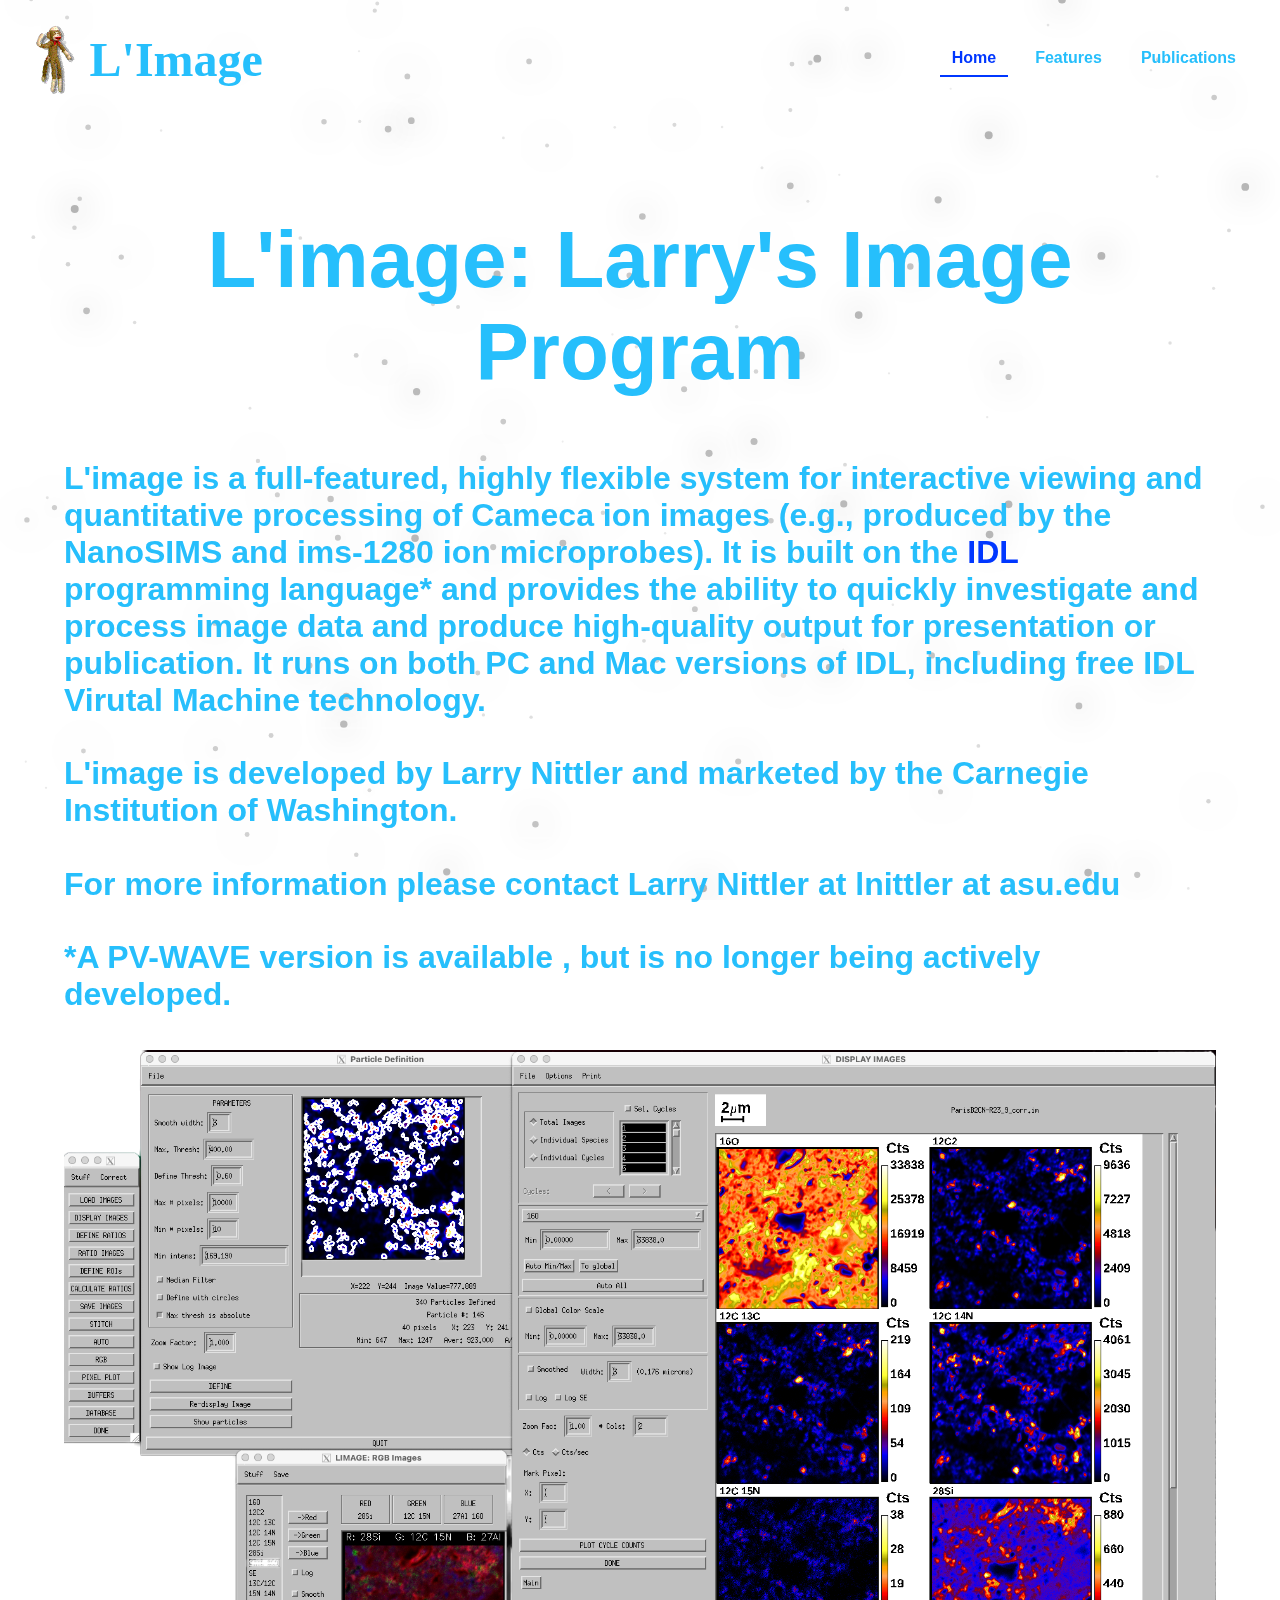
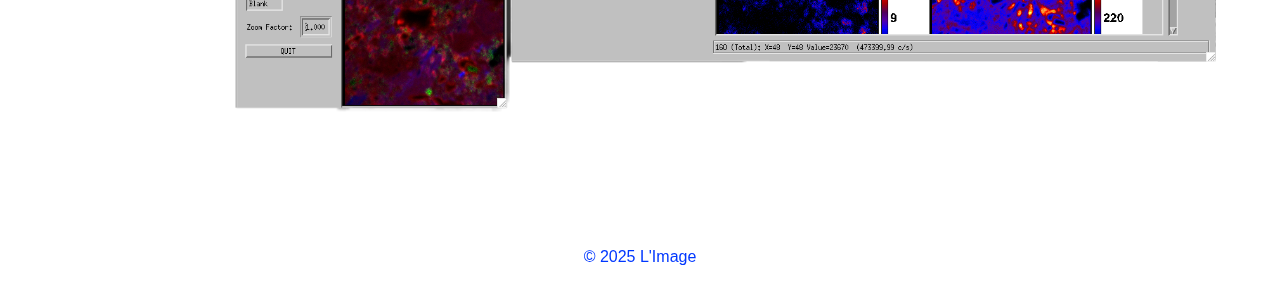
<file: index.html>
<!DOCTYPE html>
<html lang="en">
<head>
  <meta charset="UTF-8">
  <meta name="viewport" content="width=device-width, initial-scale=1.0">
    <title>L'Image - Home</title>
    <link rel="stylesheet" href="style.css">
  <link rel="stylesheet" href="mobile-overlay.css">
  <style>
    @media (min-width: 1200px) {
      body.mobile-page header { border-bottom: none; }
    }
  </style>
</head>
<body class ="mobile-page">
  <canvas id="particle-canvas"></canvas>

<header>
  <div class="logo-container">
      <img src="monkey2.gif" alt="Monkey" class="logo">
       <h1>L'Image</h1>
    </div>

  <button class="menu-toggle" aria-label="Open menu" aria-controls="site-nav" aria-expanded="false">
      <span class="menu-bar" aria-hidden="true"></span>
      <span class="menu-bar" aria-hidden="true"></span>
      <span class="menu-bar" aria-hidden="true"></span>
       <svg class="menu-star" viewBox="0 0 24 24">
      <path d="M12 2L15 9l7 .5-5.5 4.5L18 21l-6-4-6 4 1.5-7-5.5-4.5L9 9z"/>
      </svg> 
    </button>

  <nav id = "site-nav">
    <a href="index.html" class="active">Home</a>
    <a href="Limage-Features.html">Features</a>
    <a href="Limage-Publications.html">Publications</a>
  </nav>
  </header>

 <section class="mobile-nav non-visible">
    <a class="mobile-a" href="index.html" class="active">Home</a>
    <a class="mobile-a" href="Limage-Features.html">Features</a>
    <a class="mobile-a" href="Limage-Publications.html">Publications</a>
  </section>



 <section class = "limage-cont">
    <h1>L'image: Larry's Image Program</h1>
<h2>
  L'image is a full-featured, highly flexible system for interactive viewing and quantitative processing of Cameca ion images (e.g., produced by the NanoSIMS and ims-1280 ion microprobes). It is built on the <a href="https://www.nv5geospatialsoftware.com/Products/IDL"> IDL </a> programming language* and provides the ability to quickly investigate and process image data and produce high-quality output for presentation or publication. It runs on both PC and Mac versions of IDL, including free IDL Virutal Machine technology.
</h2>
<div></div>
<h2>
L'image is developed by Larry Nittler and marketed by the Carnegie Institution of Washington.
</h2>
<div></div>
<h2>
For more information please contact Larry Nittler at <b style="font-weight: bold;"> lnittler at asu.edu </b>
</h2>
<div></div>
<h2>
*A PV-WAVE version is available , but is no longer being actively developed.
</h2>

<img src="Limage.png" alt="Limage" class="side-image">


  </section>

  <footer>
    <p>&copy; 2025 L'Image </p>
  </footer>
  
<script>
    const canvas = document.getElementById('particle-canvas');
    const ctx = canvas.getContext('2d');
    let particles = [];
    const numberOfParticles = 150;

    class Particle {
      constructor() {
        this.reset();
        this.y = Math.random() * canvas.height; 
      }

      reset() {
        this.x = Math.random() * canvas.width;
        this.y = canvas.height + Math.random() * 50; 
        this.radius = Math.random() * 3 + 1;
        this.speedY = Math.random() * 1 + 0.5;
        this.opacity = this.radius / 4; 
        this.wobble = Math.random() * 0.02 + 0.01; 
        this.wobbleAngle = Math.random() * Math.PI * 2;
      }

      update() {
        this.y -= this.speedY;
        this.wobbleAngle += this.wobble;
        this.x += Math.sin(this.wobbleAngle) * 0.5; 

        if (this.y < -this.radius) {
          this.reset();
        }
      }

      draw() {
        ctx.beginPath();
        ctx.arc(this.x, this.y, this.radius, 0, Math.PI * 2);
        ctx.fillStyle = `rgba(180, 180, 180, ${this.opacity})`;   
        ctx.shadowColor = 'rgba(0, 0, 0, 1)';          
        ctx.shadowBlur = 35;    
        ctx.fill();
        ctx.closePath();
      }
    }

    function init() {
      canvas.width = window.innerWidth;
      canvas.height = window.innerHeight;
      particles = [];
      for (let i = 0; i < numberOfParticles; i++) {
        particles.push(new Particle());
      }
    }

    function animate() {
      ctx.clearRect(0, 0, canvas.width, canvas.height);

      ctx.shadowBlur = 0;

      for (const particle of particles) {
        particle.update();
        particle.draw();
      }

      requestAnimationFrame(animate);
    }
    window.addEventListener('resize', init);
    init();
    animate();
  </script>
   <script>
    const btn = document.querySelector('.menu-toggle')
    const cont = document.querySelector('.limage-cont')
   const nav = document.querySelector('.mobile-nav')
    btn.addEventListener('click', ()=>{
      cont.classList.toggle('non-visible')
      nav.classList.toggle('non-visible')
      btn.setAttribute("aria-expanded",
    btn.getAttribute("aria-expanded") === "true" ? "false" : "true"
    );
    })
    const minWidth = 902
    function checkWidth() {
      if (window.innerWidth >= minWidth) {
        if (!nav.classList.contains('non-visible')) {
          nav.classList.add('non-visible')
        }
      }
    }
    checkWidth()
    window.addEventListener('resize',()=>{
      if (window.innerWidth >= minWidth) {
        if (!nav.classList.contains('non-visible')) {
          nav.classList.add('non-visible')
        }
        if (cont.classList.contains('non-visible')){
          cont.classList.remove('non-visible')
        }
      }
    })
  </script>
</body>
</html>
</file>
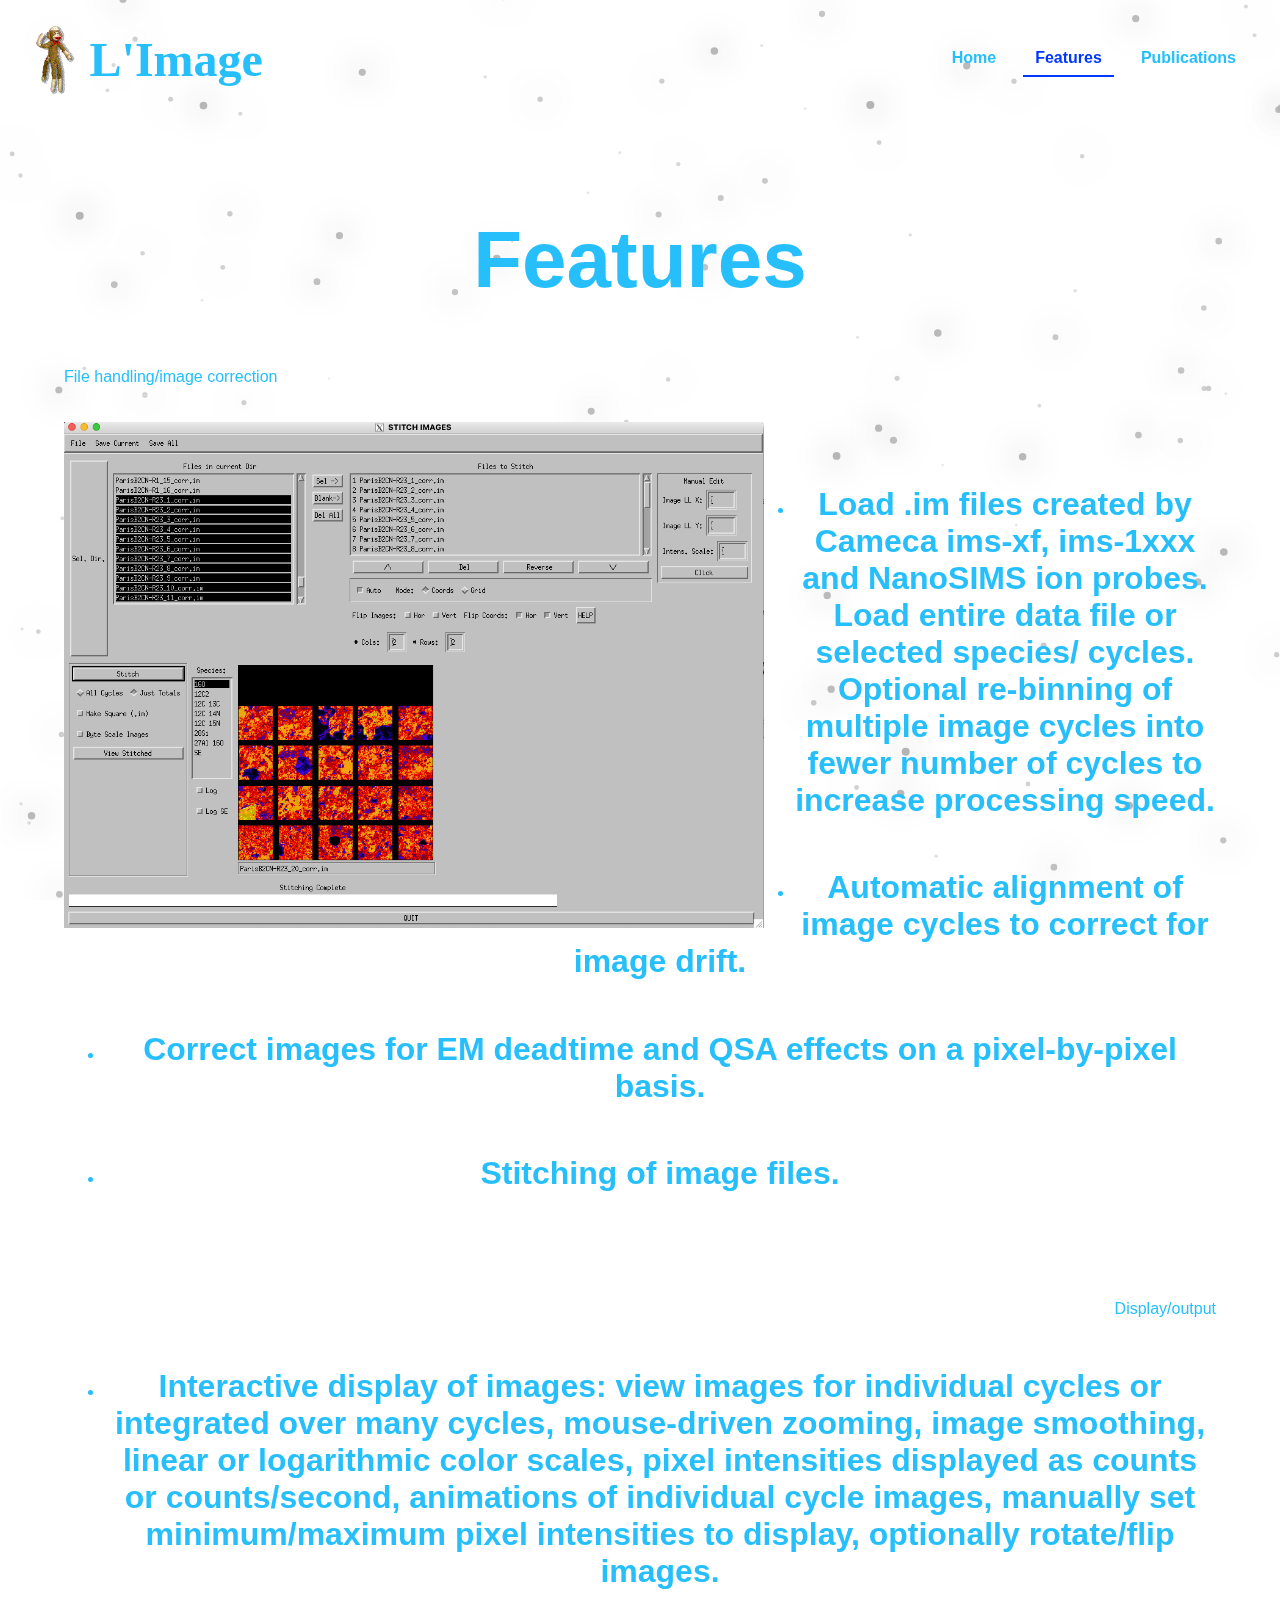
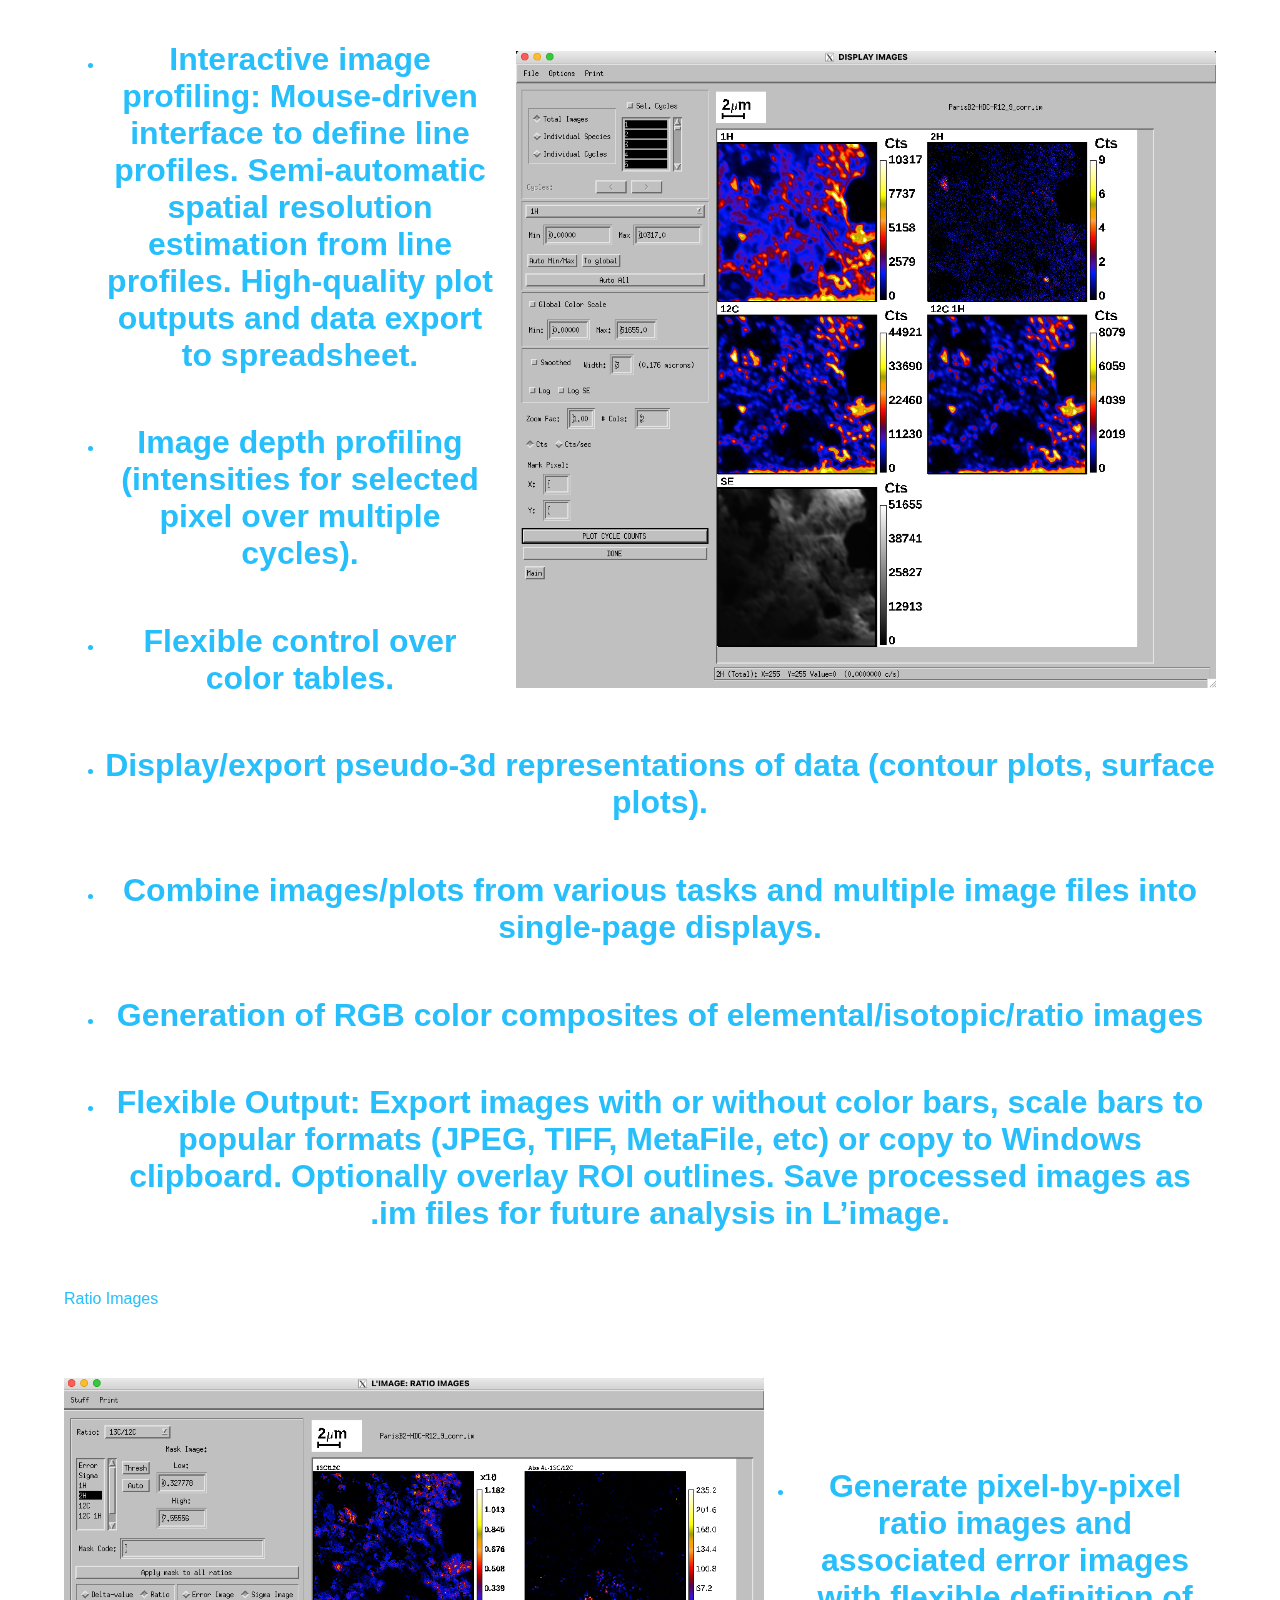
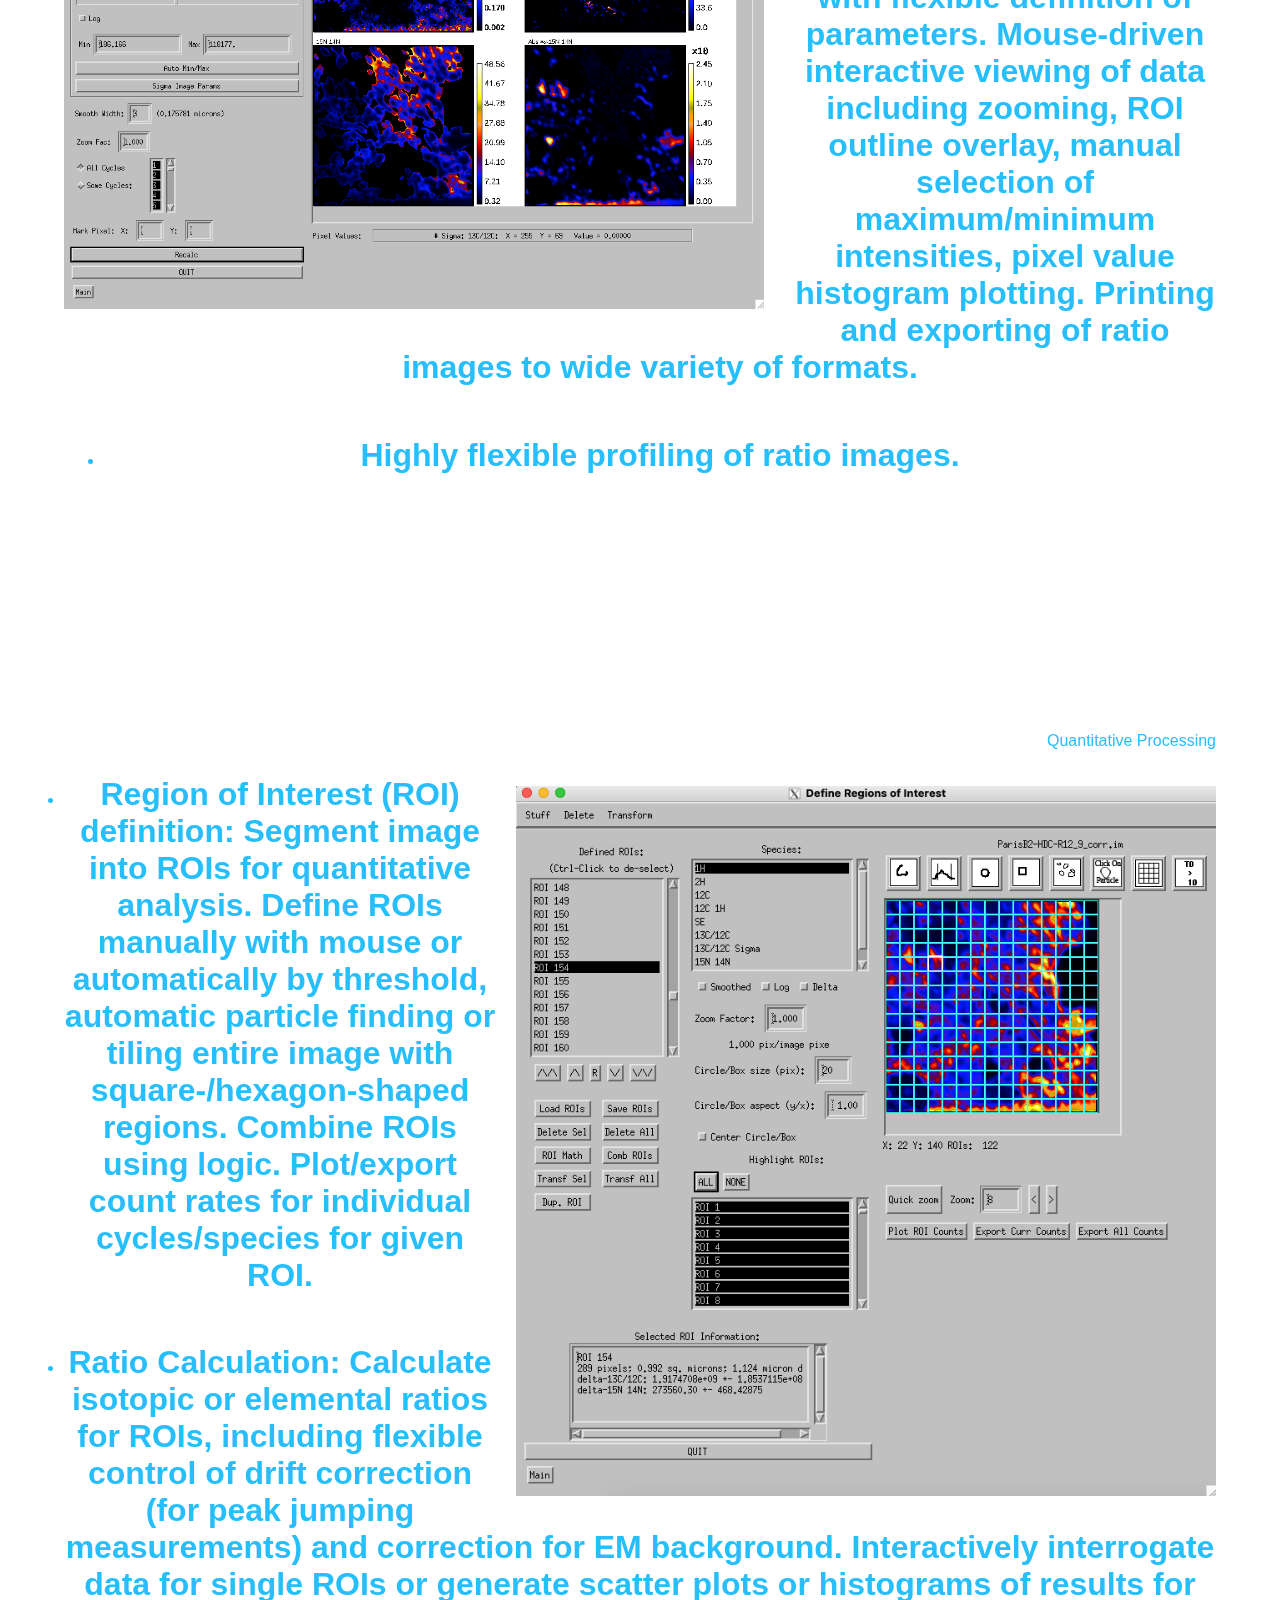
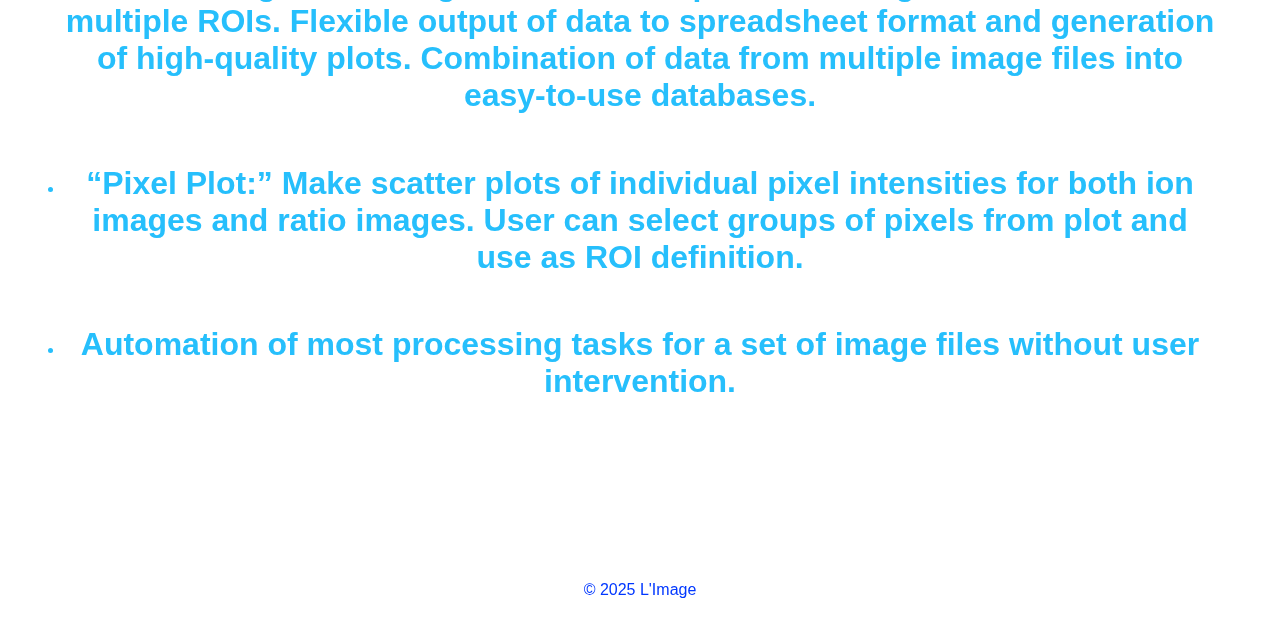
<file: Limage-Features.html>
<!DOCTYPE html>
<html lang="en">
<head>
  <meta charset="UTF-8">
  <meta name="viewport" content="width=device-width, initial-scale=1.0">
    <title>L'Image - Home</title>
    <link rel="stylesheet" href="style.css">
  <link rel="stylesheet" href="mobile-overlay.css">
  <style>
    @media (min-width: 1200px) {
      body.mobile-page header { border-bottom: none; }
    }
  </style>
</head>
<body class ="mobile-page">
  <canvas id="particle-canvas"></canvas>

<header>
  <div class="logo-container">
      <img src="monkey2.gif" alt="Monkey" class="logo">
       <h1>L'Image</h1>
    </div>

  <button class="menu-toggle" aria-label="Open menu" aria-controls="site-nav" aria-expanded="false">
      <span class="menu-bar" aria-hidden="true"></span>
      <span class="menu-bar" aria-hidden="true"></span>
      <span class="menu-bar" aria-hidden="true"></span>
       <svg class="menu-star" viewBox="0 0 24 24">
      <path d="M12 2L15 9l7 .5-5.5 4.5L18 21l-6-4-6 4 1.5-7-5.5-4.5L9 9z"/>
      </svg> 
    </button>

  <nav id = "site-nav">
    <a href="index.html" >Home</a>
    <a href="Limage-Features.html"class="active">Features</a>
    <a href="Limage-Publications.html">Publications</a>
  </nav>
  </header>

 <section class="mobile-nav non-visible">
    <a class="mobile-a" href="index.html" >Home</a>
    <a class="mobile-a" href="Limage-Features.html"class="active">Features</a>
    <a class="mobile-a" href="Limage-Publications.html">Publications</a>
  </section>



 <section class = "limage-cont">
    <h1>Features</h1>
<h3>
File handling/image correction
</h3>

<img src="Limage 2.png" class="wrap-image" alt="Stitch">

<ul>
  <li><h4>Load .im files created by Cameca ims-xf, ims-1xxx and NanoSIMS ion probes. Load entire data file or selected species/ cycles. Optional re-binning of multiple image cycles into fewer number of cycles to increase processing speed.</h3></li>

  <li><h4>Automatic alignment of image cycles to correct for image drift.</h4></li>

  <li><h4>Correct images for EM deadtime and QSA effects on a pixel-by-pixel basis.</h4></li>

  <li><h4>Stitching of image files.</h4></li>
</ul>
<div style="margin-bottom: 100px;"></div>

<h3 style="text-align: right;">
Display/output
</h3>
<div style="margin-bottom: -50px;"></div>

<ul>
  <li><h4>Interactive display of images: view images for individual cycles or integrated over many cycles, mouse-driven zooming, image smoothing, linear or logarithmic color scales, pixel intensities displayed as counts or counts/second, animations of individual cycle images, manually set minimum/maximum pixel intensities to display, optionally rotate/flip images.</h4></li>
  <img src="Limage 3.png" class="wrap-image2" alt="Stitch">

  <li><h4>Interactive image profiling: Mouse-driven interface to define line profiles. Semi-automatic spatial resolution estimation from line profiles. High-quality plot outputs and data export to spreadsheet.</h4></li>
  <li><h4>Image depth profiling (intensities for selected pixel over multiple cycles).</h4></li>

  <li><h4>Flexible control over color tables.</h4></li>
  <li><h4>Display/export pseudo-3d representations of data (contour plots, surface plots).</h4></li>
  <li><h4>Combine images/plots from various tasks and multiple image files into single-page displays.</h4></li>
  <li><h4>Generation of RGB color composites of elemental/isotopic/ratio images</h4></li>
  <li><h4>Flexible Output: Export images with or without color bars, scale bars to popular formats (JPEG, TIFF, MetaFile, etc) or copy to Windows clipboard. Optionally overlay ROI outlines. Save processed images as .im files for future analysis in L’image.</h4></li>
  
</ul>
<div style="margin-bottom: 50px;"></div>
<h3>
Ratio Images
</h3>
<div style="margin-bottom: 50px;"></div>
<img src="Limage 4.png" class="wrap-image" alt="Stitch">
<ul>
  
  <div style="margin-bottom: 150px;"></div>
  <li><h4>Generate pixel-by-pixel ratio images and associated error images with flexible definition of parameters. Mouse-driven interactive viewing of data including zooming, ROI outline overlay, manual selection of maximum/minimum intensities, pixel value histogram plotting. Printing and exporting of ratio images to wide variety of formats. </h4></li>
  <li><h4>Highly flexible profiling of ratio images.</h4></li>
  
</ul>
<div style="margin-bottom: 250px;"></div>
<h3 style="text-align: right;">
Quantitative Processing
</h3>

<img src="Limage 5.png" class="wrap-image2" alt="Stitch">

  <li><h4>Region of Interest (ROI) definition: Segment image into ROIs for quantitative analysis. Define ROIs manually with mouse or automatically by threshold, automatic particle finding or tiling entire image with square-/hexagon-shaped regions. Combine ROIs using logic. Plot/export count rates for individual cycles/species for given ROI. </h4></li>
  <li><h4>Ratio Calculation: Calculate isotopic or elemental ratios for ROIs, including flexible control of drift correction (for peak jumping measurements) and correction for EM background. Interactively interrogate data for single ROIs or generate scatter plots or histograms of results for multiple ROIs. Flexible output of data to spreadsheet format and generation of high-quality plots. Combination of data from multiple image files into easy-to-use databases.</h4></li>
  <li><h4>“Pixel Plot:” Make scatter plots of individual pixel intensities for both ion images and ratio images. User can select groups of pixels from plot and use as ROI definition.</h4></li>
  <li><h4>Automation of most processing tasks for a set of image files without user intervention.</h4></li>



  </section>

  <footer>
    <p>&copy; 2025 L'Image </p>
  </footer>
  
<script>
    const canvas = document.getElementById('particle-canvas');
    const ctx = canvas.getContext('2d');
    let particles = [];
    const numberOfParticles = 150;

    class Particle {
      constructor() {
        this.reset();
        this.y = Math.random() * canvas.height; 
      }

      reset() {
        this.x = Math.random() * canvas.width;
        this.y = canvas.height + Math.random() * 50; 
        this.radius = Math.random() * 3 + 1;
        this.speedY = Math.random() * 1 + 0.5;
        this.opacity = this.radius / 4; 
        this.wobble = Math.random() * 0.02 + 0.01; 
        this.wobbleAngle = Math.random() * Math.PI * 2;
      }

      update() {
        this.y -= this.speedY;
        this.wobbleAngle += this.wobble;
        this.x += Math.sin(this.wobbleAngle) * 0.5; 

        if (this.y < -this.radius) {
          this.reset();
        }
      }

      draw() {
        ctx.beginPath();
        ctx.arc(this.x, this.y, this.radius, 0, Math.PI * 2);
        ctx.fillStyle = `rgba(180, 180, 180, ${this.opacity})`;   
        ctx.shadowColor = 'rgba(0, 0, 0, 1)';          
        ctx.shadowBlur = 35;    
        ctx.fill();
        ctx.closePath();
      }
    }

    function init() {
      canvas.width = window.innerWidth;
      canvas.height = window.innerHeight;
      particles = [];
      for (let i = 0; i < numberOfParticles; i++) {
        particles.push(new Particle());
      }
    }

    function animate() {
      ctx.clearRect(0, 0, canvas.width, canvas.height);

      ctx.shadowBlur = 0;

      for (const particle of particles) {
        particle.update();
        particle.draw();
      }

      requestAnimationFrame(animate);
    }
    window.addEventListener('resize', init);
    init();
    animate();
  </script>
   <script>
    const btn = document.querySelector('.menu-toggle')
    const cont = document.querySelector('.limage-cont')
   const nav = document.querySelector('.mobile-nav')
    btn.addEventListener('click', ()=>{
      cont.classList.toggle('non-visible')
      nav.classList.toggle('non-visible')
      btn.setAttribute("aria-expanded",
    btn.getAttribute("aria-expanded") === "true" ? "false" : "true"
    );
    })
    const minWidth = 902
    function checkWidth() {
      if (window.innerWidth >= minWidth) {
        if (!nav.classList.contains('non-visible')) {
          nav.classList.add('non-visible')
        }
      }
    }
    checkWidth()
    window.addEventListener('resize',()=>{
      if (window.innerWidth >= minWidth) {
        if (!nav.classList.contains('non-visible')) {
          nav.classList.add('non-visible')
        }
        if (cont.classList.contains('non-visible')){
          cont.classList.remove('non-visible')
        }
      }
    })
  </script>
</body>
</html>
</file>
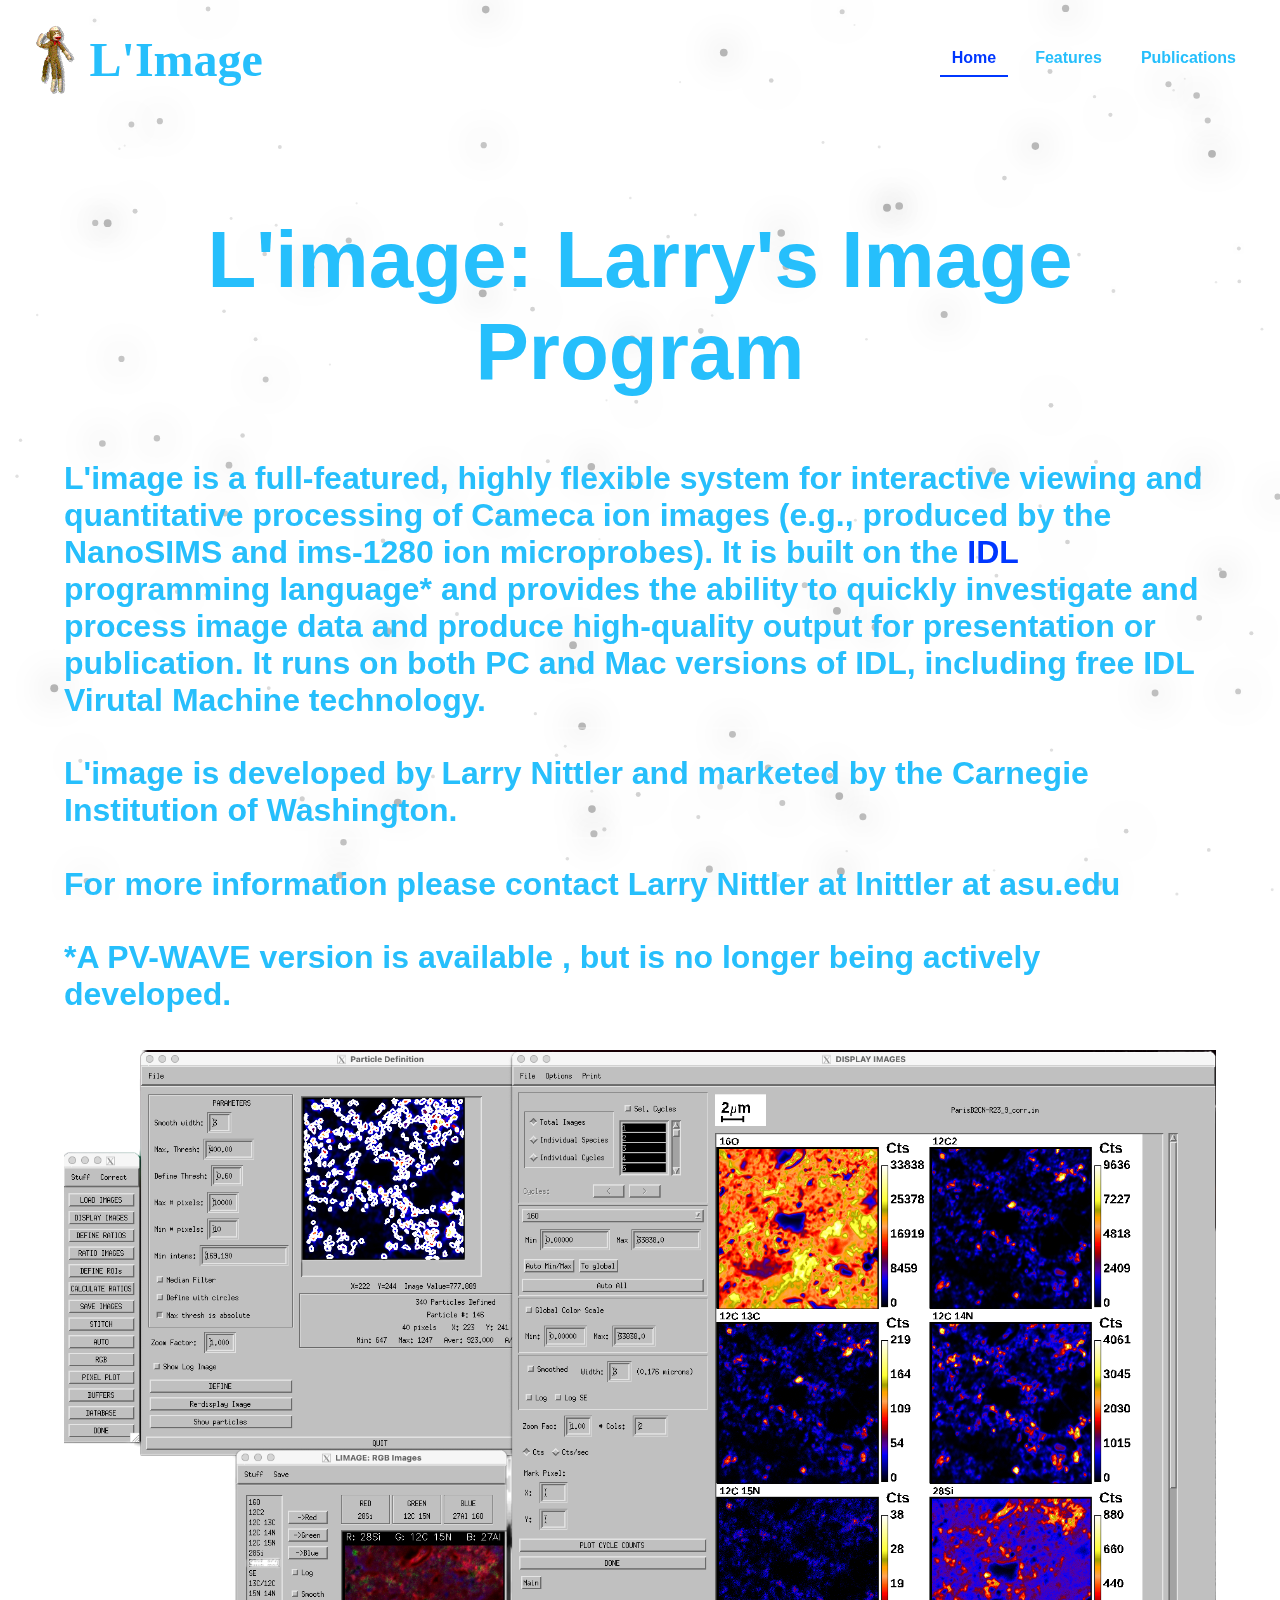
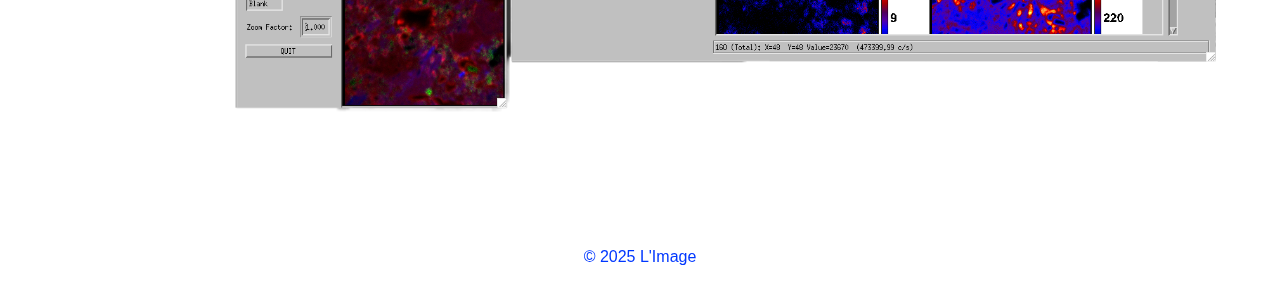
<file: Limage-Home.html>
<!DOCTYPE html>
<html lang="en">
<head>
  <meta charset="UTF-8">
  <meta name="viewport" content="width=device-width, initial-scale=1.0">
    <title>L'Image - Home</title>
    <link rel="stylesheet" href="style.css">
  <link rel="stylesheet" href="mobile-overlay.css">
  <style>
    @media (min-width: 1200px) {
      body.mobile-page header { border-bottom: none; }
    }
  </style>
</head>
<body class ="mobile-page">
  <canvas id="particle-canvas"></canvas>

<header>
  <div class="logo-container">
      <img src="monkey2.gif" alt="Monkey" class="logo">
       <h1>L'Image</h1>
    </div>

  <button class="menu-toggle" aria-label="Open menu" aria-controls="site-nav" aria-expanded="false">
      <span class="menu-bar" aria-hidden="true"></span>
      <span class="menu-bar" aria-hidden="true"></span>
      <span class="menu-bar" aria-hidden="true"></span>
       <svg class="menu-star" viewBox="0 0 24 24">
      <path d="M12 2L15 9l7 .5-5.5 4.5L18 21l-6-4-6 4 1.5-7-5.5-4.5L9 9z"/>
      </svg> 
    </button>

  <nav id = "site-nav">
    <a href="Limage-Home.html" class="active">Home</a>
    <a href="Limage-Features.html">Features</a>
    <a href="Limage-Publications.html">Publications</a>
  </nav>
  </header>

 <section class="mobile-nav non-visible">
    <a class="mobile-a" href="Limage-Home.html" class="active">Home</a>
    <a class="mobile-a" href="Limage-Features.html">Features</a>
    <a class="mobile-a" href="Limage-Publications.html">Publications</a>
  </section>



 <section class = "limage-cont">
    <h1>L'image: Larry's Image Program</h1>
<h2>
  L'image is a full-featured, highly flexible system for interactive viewing and quantitative processing of Cameca ion images (e.g., produced by the NanoSIMS and ims-1280 ion microprobes). It is built on the <a href="https://www.nv5geospatialsoftware.com/Products/IDL"> IDL </a> programming language* and provides the ability to quickly investigate and process image data and produce high-quality output for presentation or publication. It runs on both PC and Mac versions of IDL, including free IDL Virutal Machine technology.
</h2>
<div></div>
<h2>
L'image is developed by Larry Nittler and marketed by the Carnegie Institution of Washington.
</h2>
<div></div>
<h2>
For more information please contact Larry Nittler at <b style="font-weight: bold;"> lnittler at asu.edu </b>
</h2>
<div></div>
<h2>
*A PV-WAVE version is available , but is no longer being actively developed.
</h2>

<img src="Limage.png" alt="Limage" class="side-image">


  </section>

  <footer>
    <p>&copy; 2025 L'Image </p>
  </footer>
  
<script>
    const canvas = document.getElementById('particle-canvas');
    const ctx = canvas.getContext('2d');
    let particles = [];
    const numberOfParticles = 150;

    class Particle {
      constructor() {
        this.reset();
        this.y = Math.random() * canvas.height; 
      }

      reset() {
        this.x = Math.random() * canvas.width;
        this.y = canvas.height + Math.random() * 50; 
        this.radius = Math.random() * 3 + 1;
        this.speedY = Math.random() * 1 + 0.5;
        this.opacity = this.radius / 4; 
        this.wobble = Math.random() * 0.02 + 0.01; 
        this.wobbleAngle = Math.random() * Math.PI * 2;
      }

      update() {
        this.y -= this.speedY;
        this.wobbleAngle += this.wobble;
        this.x += Math.sin(this.wobbleAngle) * 0.5; 

        if (this.y < -this.radius) {
          this.reset();
        }
      }

      draw() {
        ctx.beginPath();
        ctx.arc(this.x, this.y, this.radius, 0, Math.PI * 2);
        ctx.fillStyle = `rgba(180, 180, 180, ${this.opacity})`;   
        ctx.shadowColor = 'rgba(0, 0, 0, 1)';          
        ctx.shadowBlur = 35;    
        ctx.fill();
        ctx.closePath();
      }
    }

    function init() {
      canvas.width = window.innerWidth;
      canvas.height = window.innerHeight;
      particles = [];
      for (let i = 0; i < numberOfParticles; i++) {
        particles.push(new Particle());
      }
    }

    function animate() {
      ctx.clearRect(0, 0, canvas.width, canvas.height);

      ctx.shadowBlur = 0;

      for (const particle of particles) {
        particle.update();
        particle.draw();
      }

      requestAnimationFrame(animate);
    }
    window.addEventListener('resize', init);
    init();
    animate();
  </script>
   <script>
    const btn = document.querySelector('.menu-toggle')
    const cont = document.querySelector('.limage-cont')
   const nav = document.querySelector('.mobile-nav')
    btn.addEventListener('click', ()=>{
      cont.classList.toggle('non-visible')
      nav.classList.toggle('non-visible')
      btn.setAttribute("aria-expanded",
    btn.getAttribute("aria-expanded") === "true" ? "false" : "true"
    );
    })
    const minWidth = 902
    function checkWidth() {
      if (window.innerWidth >= minWidth) {
        if (!nav.classList.contains('non-visible')) {
          nav.classList.add('non-visible')
        }
      }
    }
    checkWidth()
    window.addEventListener('resize',()=>{
      if (window.innerWidth >= minWidth) {
        if (!nav.classList.contains('non-visible')) {
          nav.classList.add('non-visible')
        }
        if (cont.classList.contains('non-visible')){
          cont.classList.remove('non-visible')
        }
      }
    })
  </script>
</body>
</html>
</file>
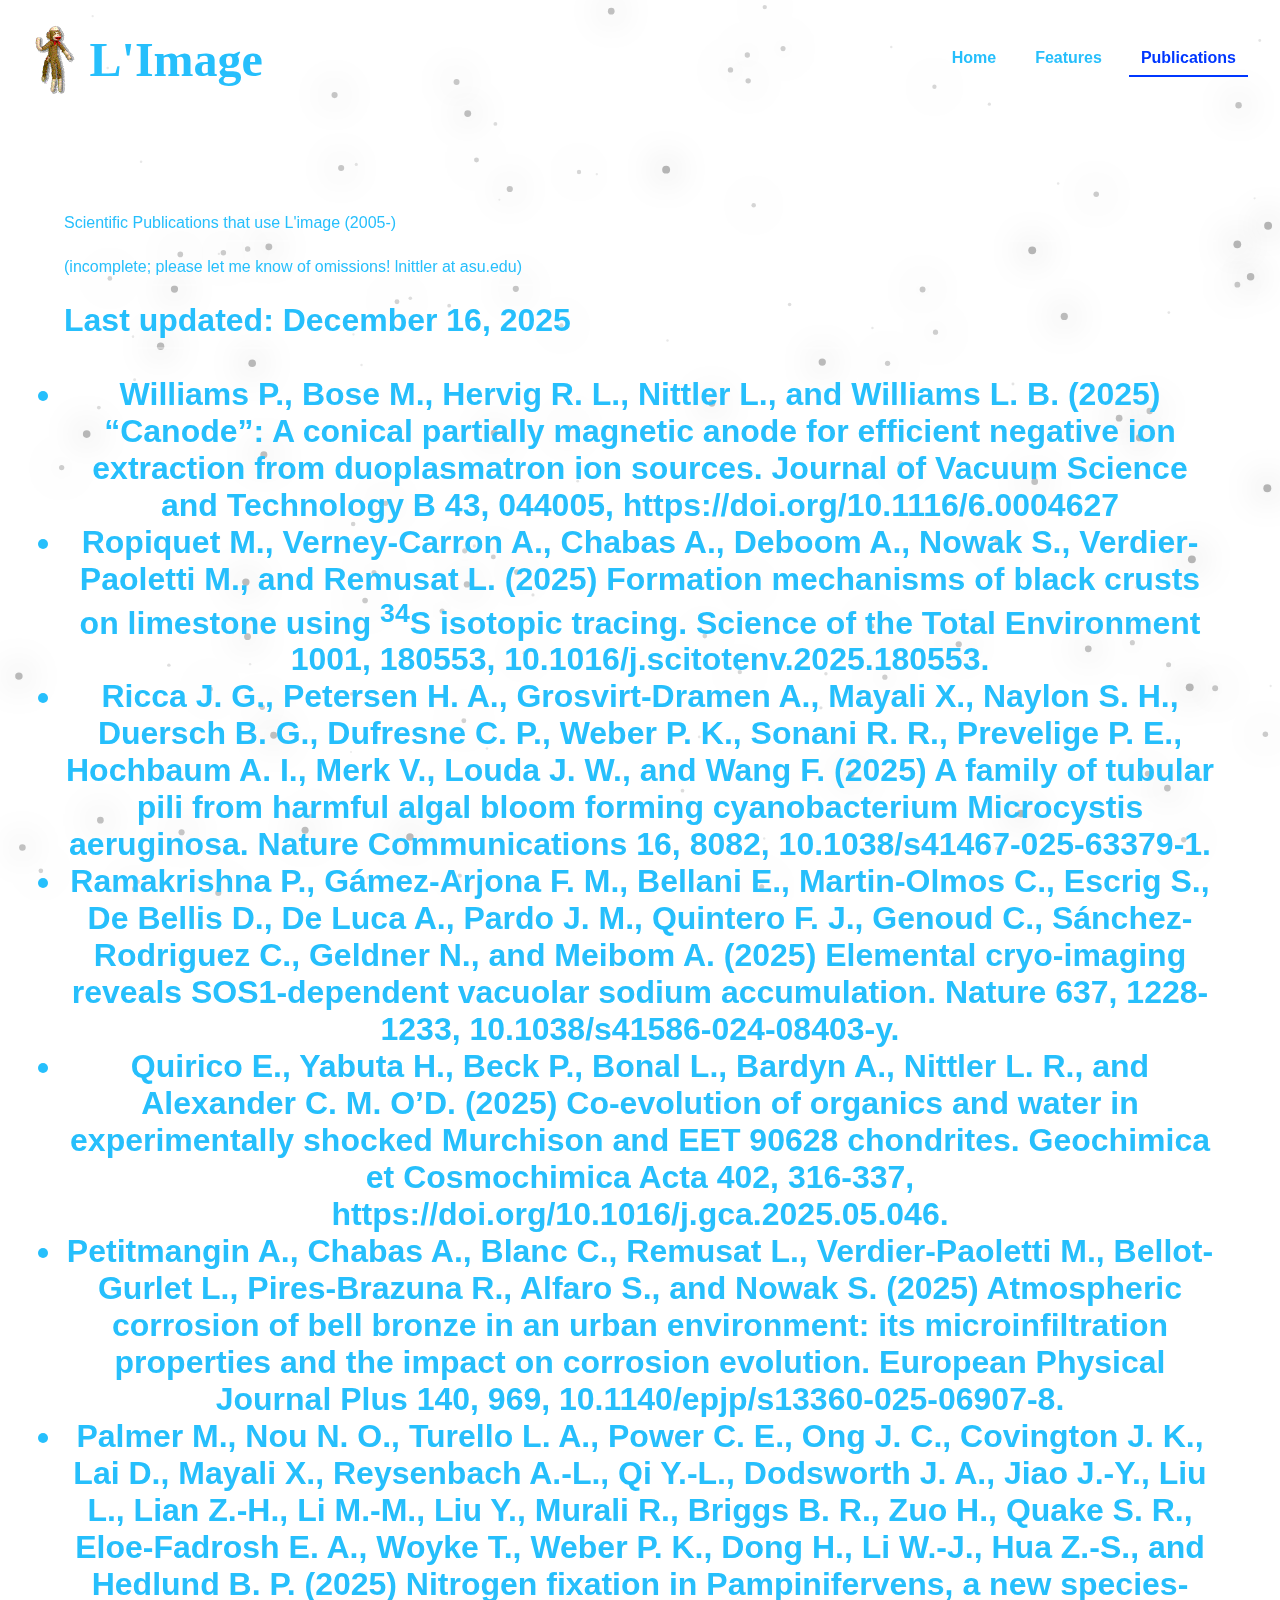
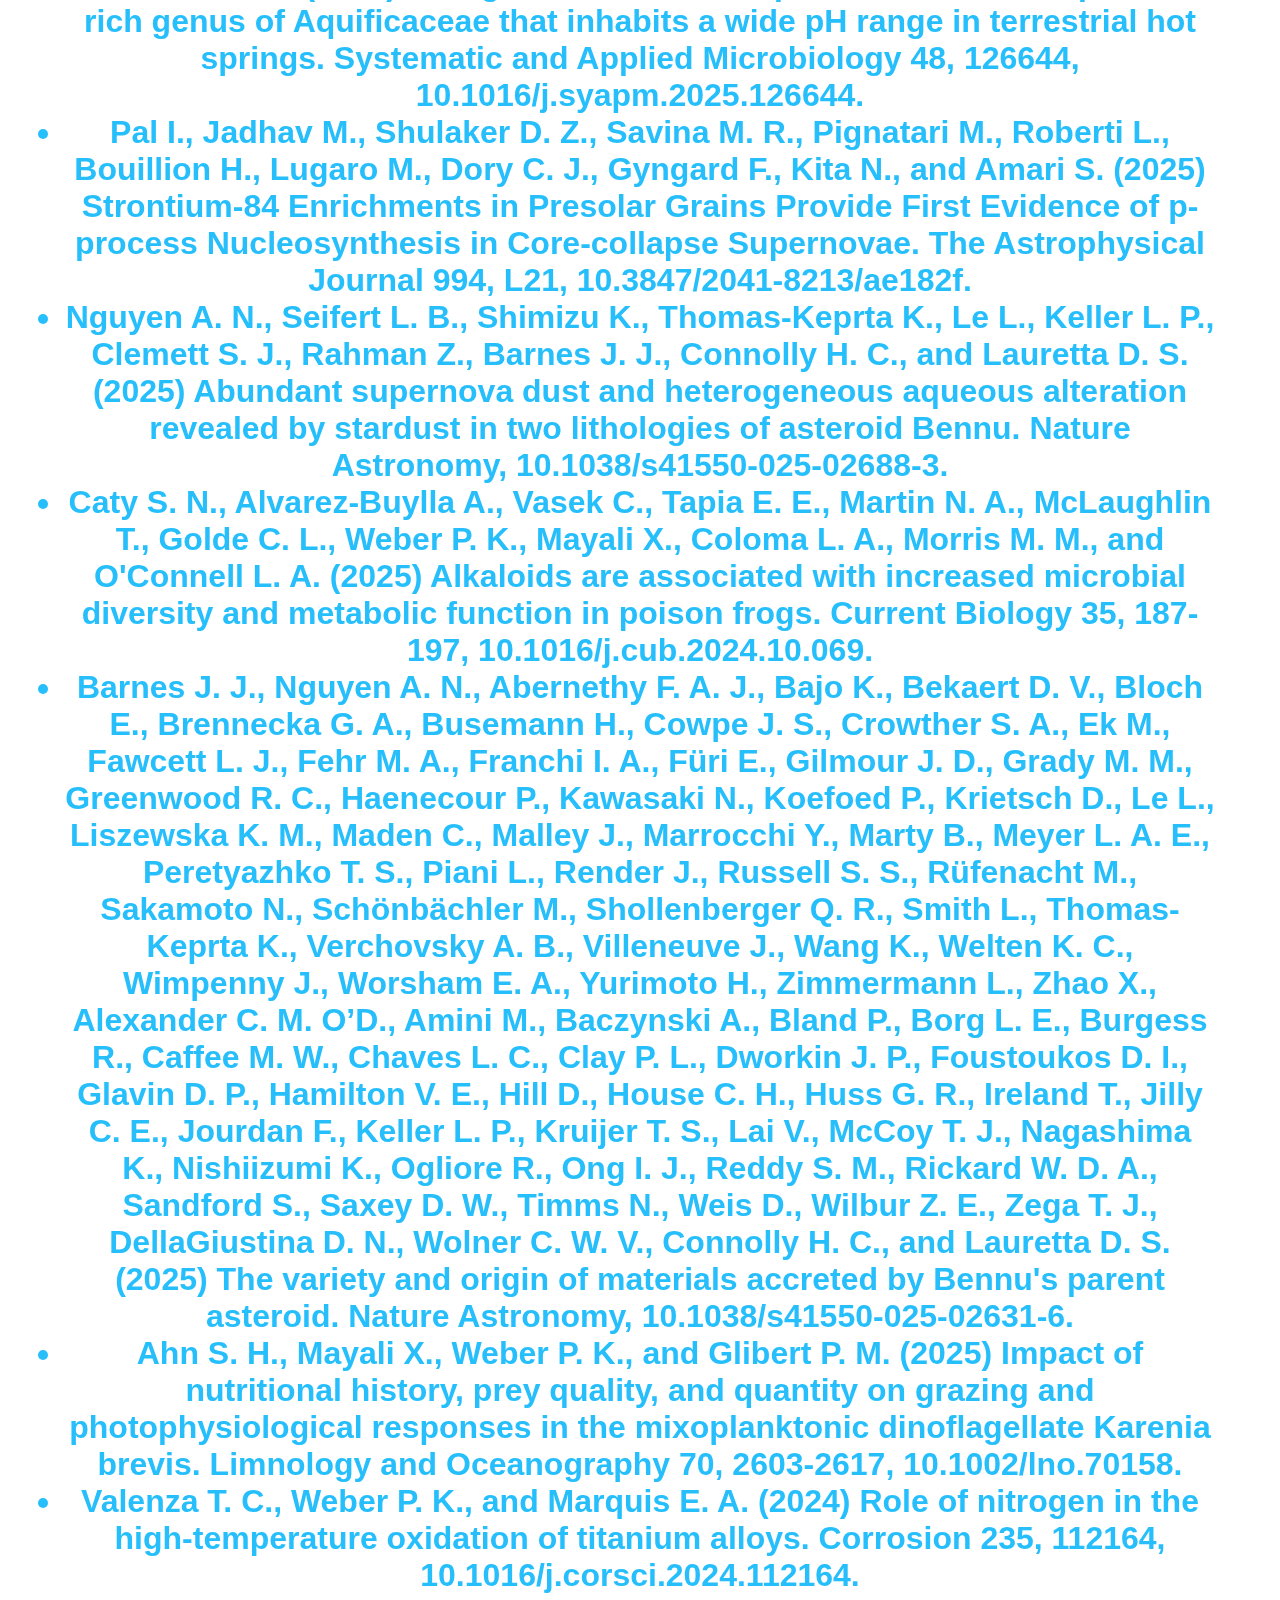
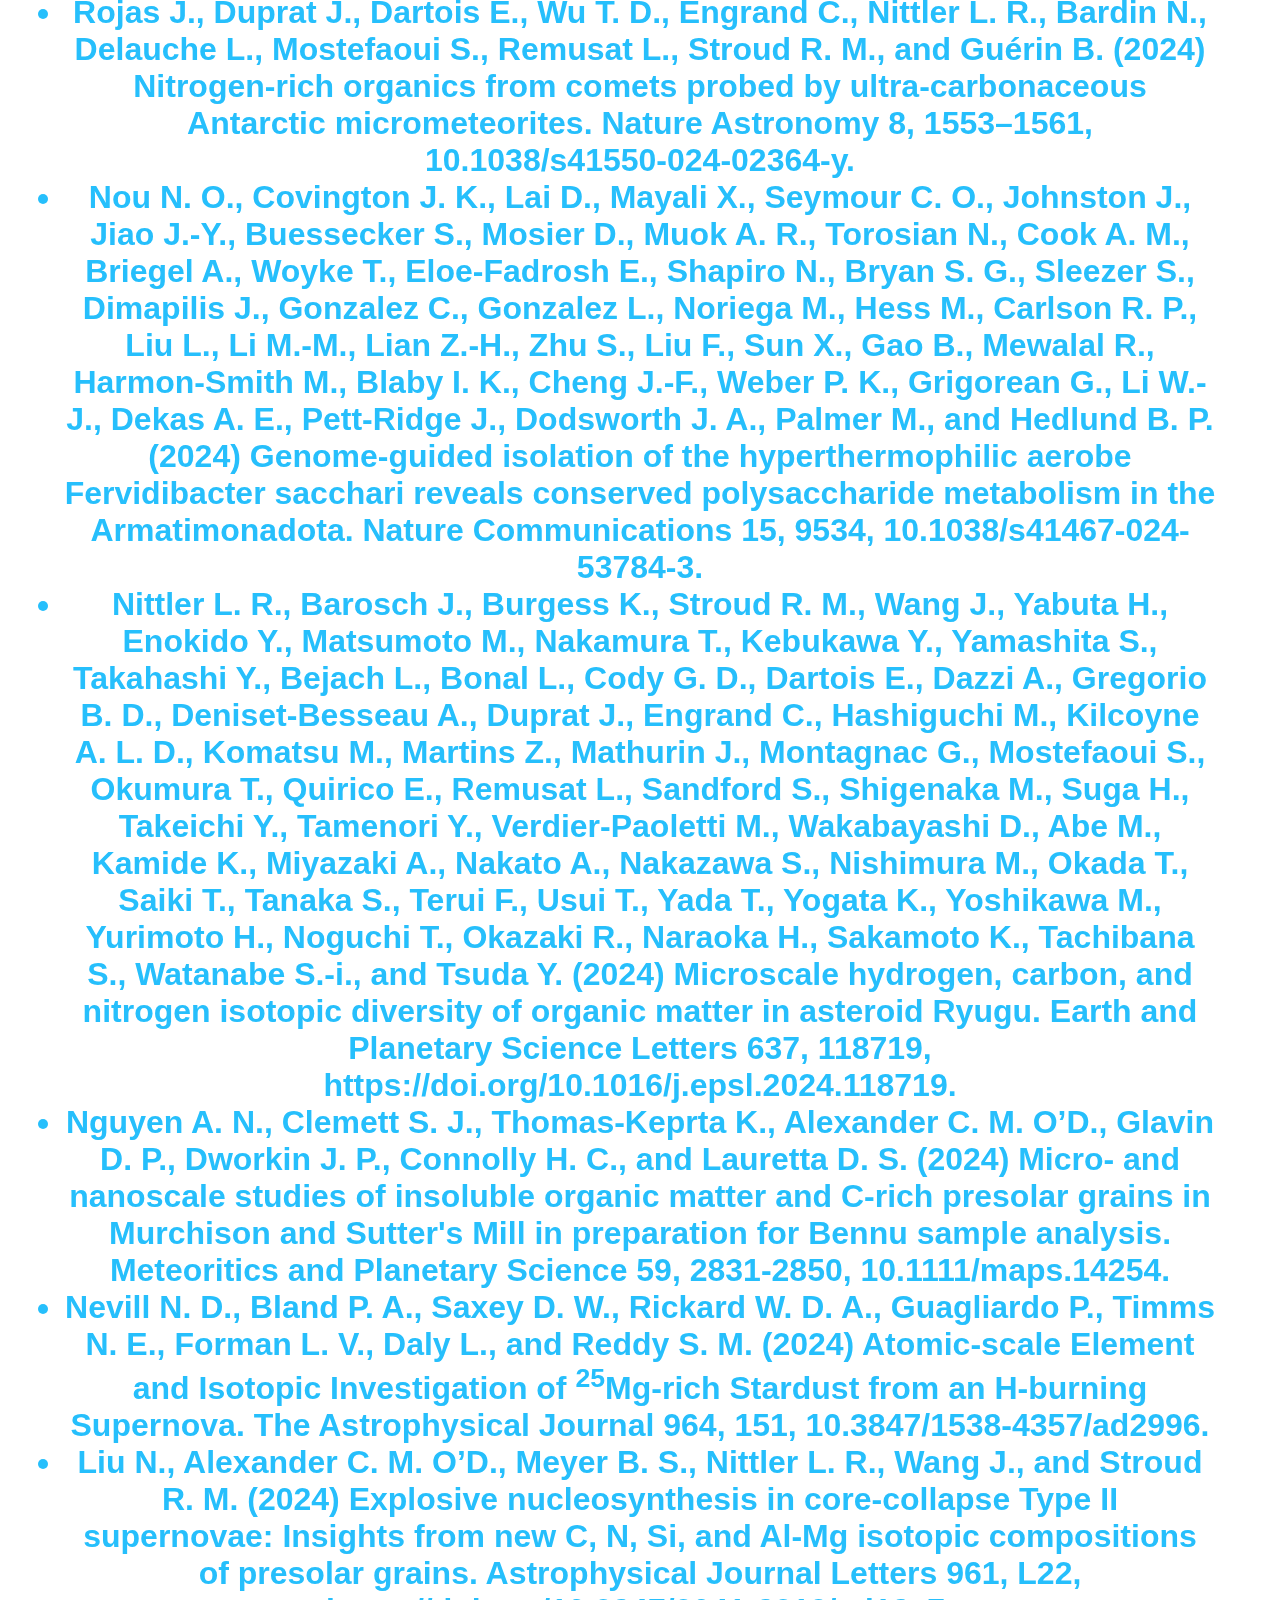
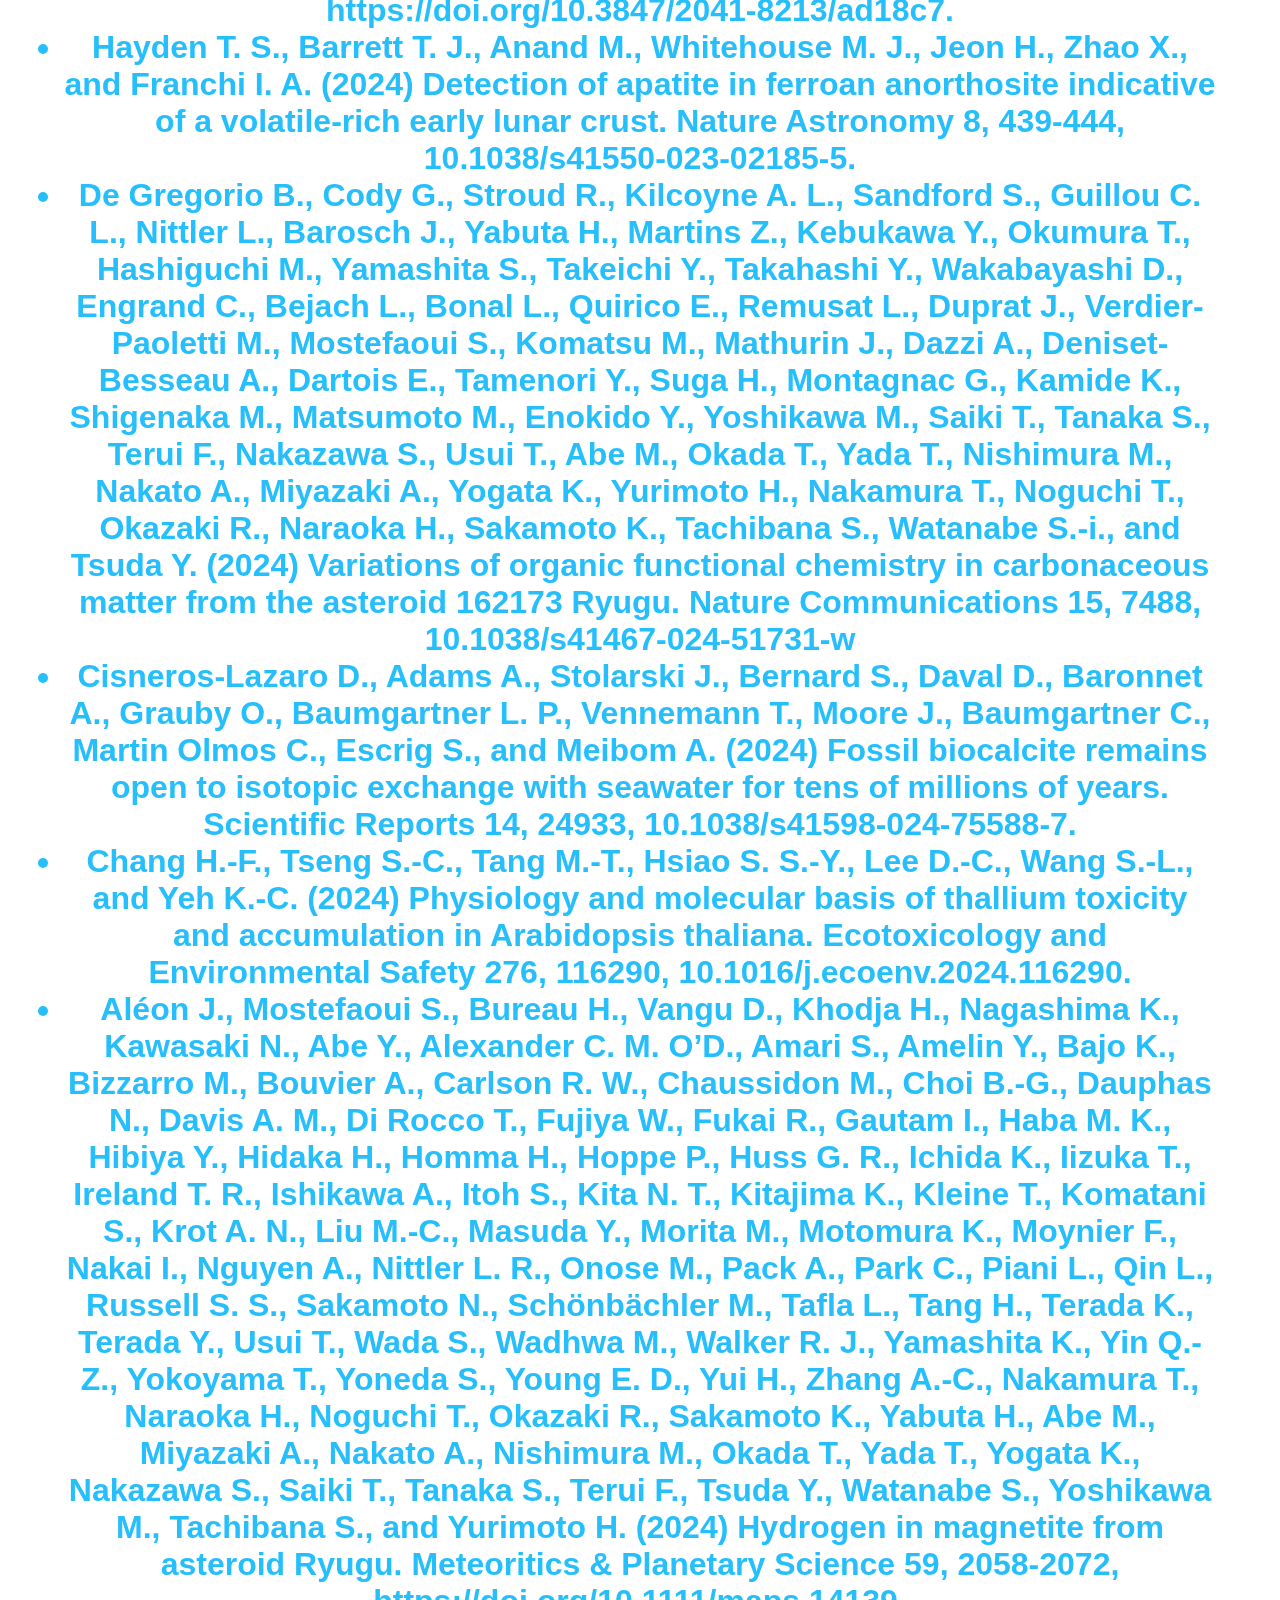
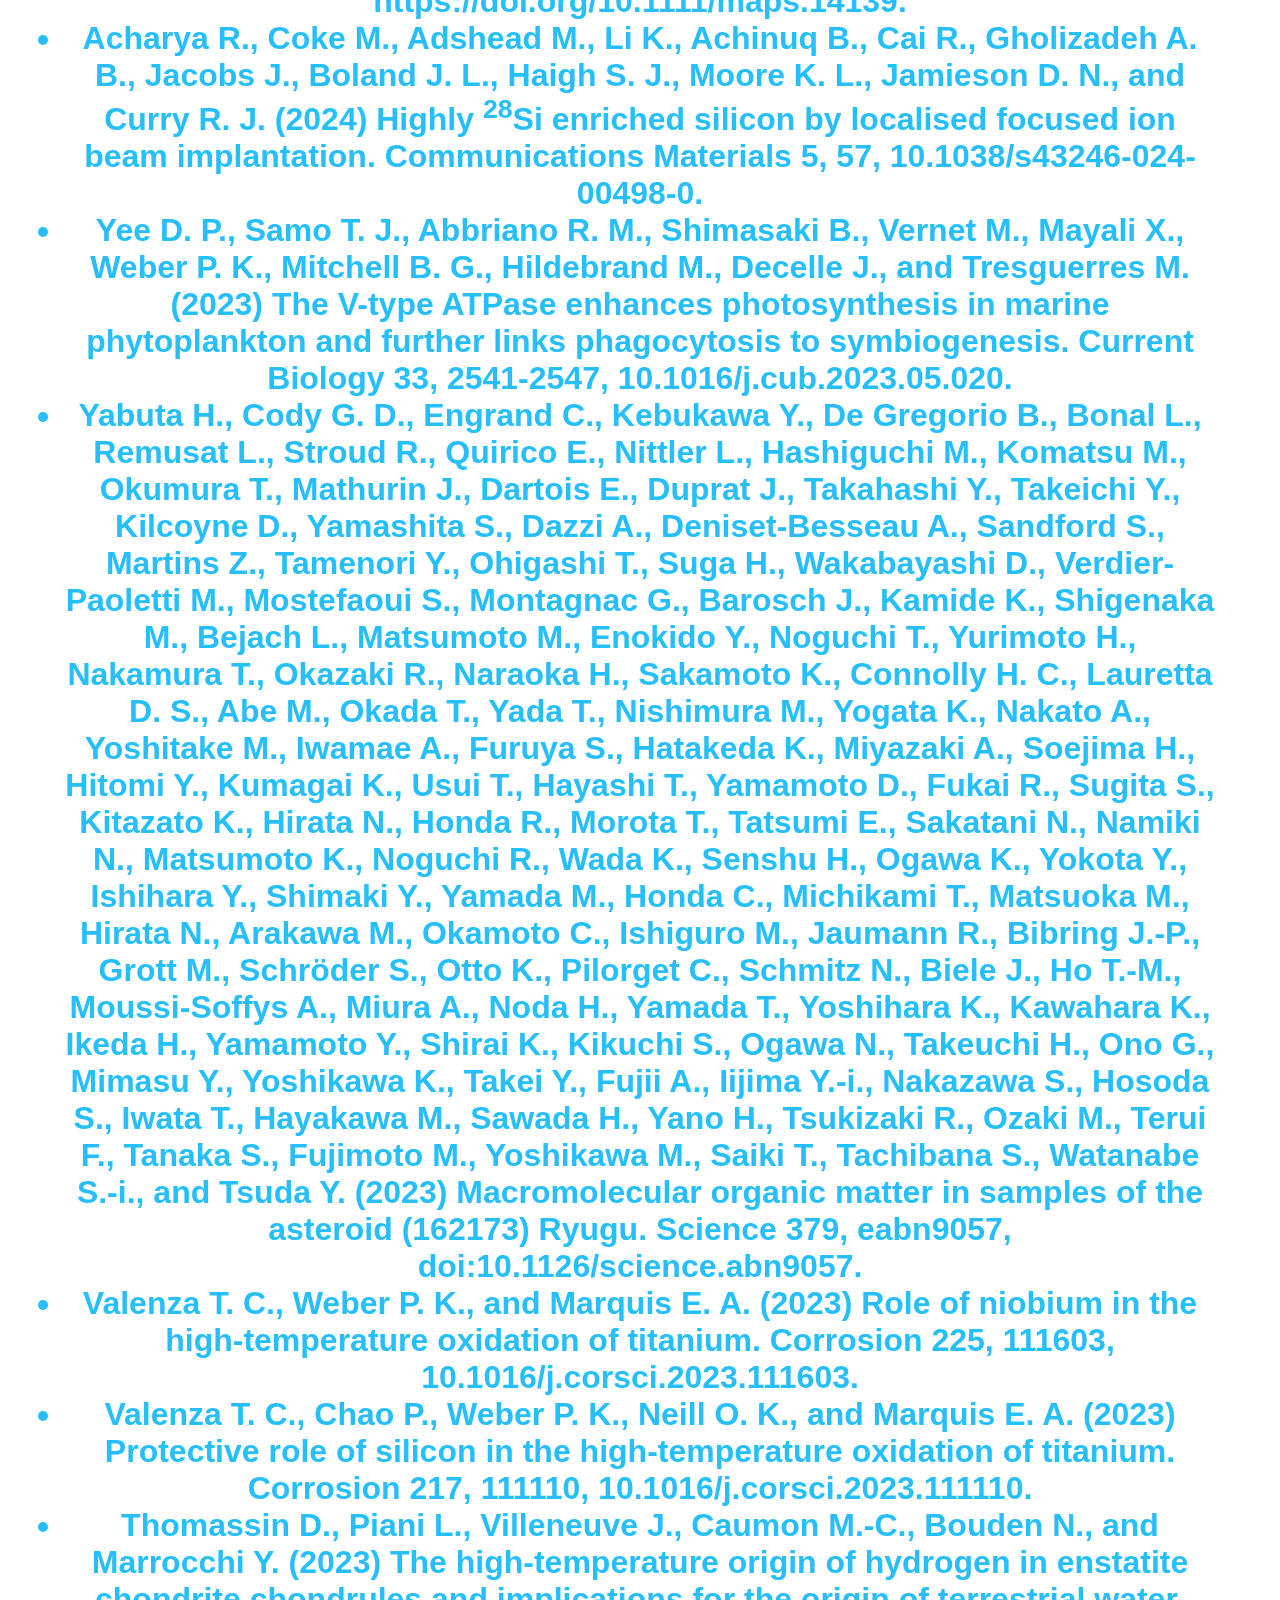
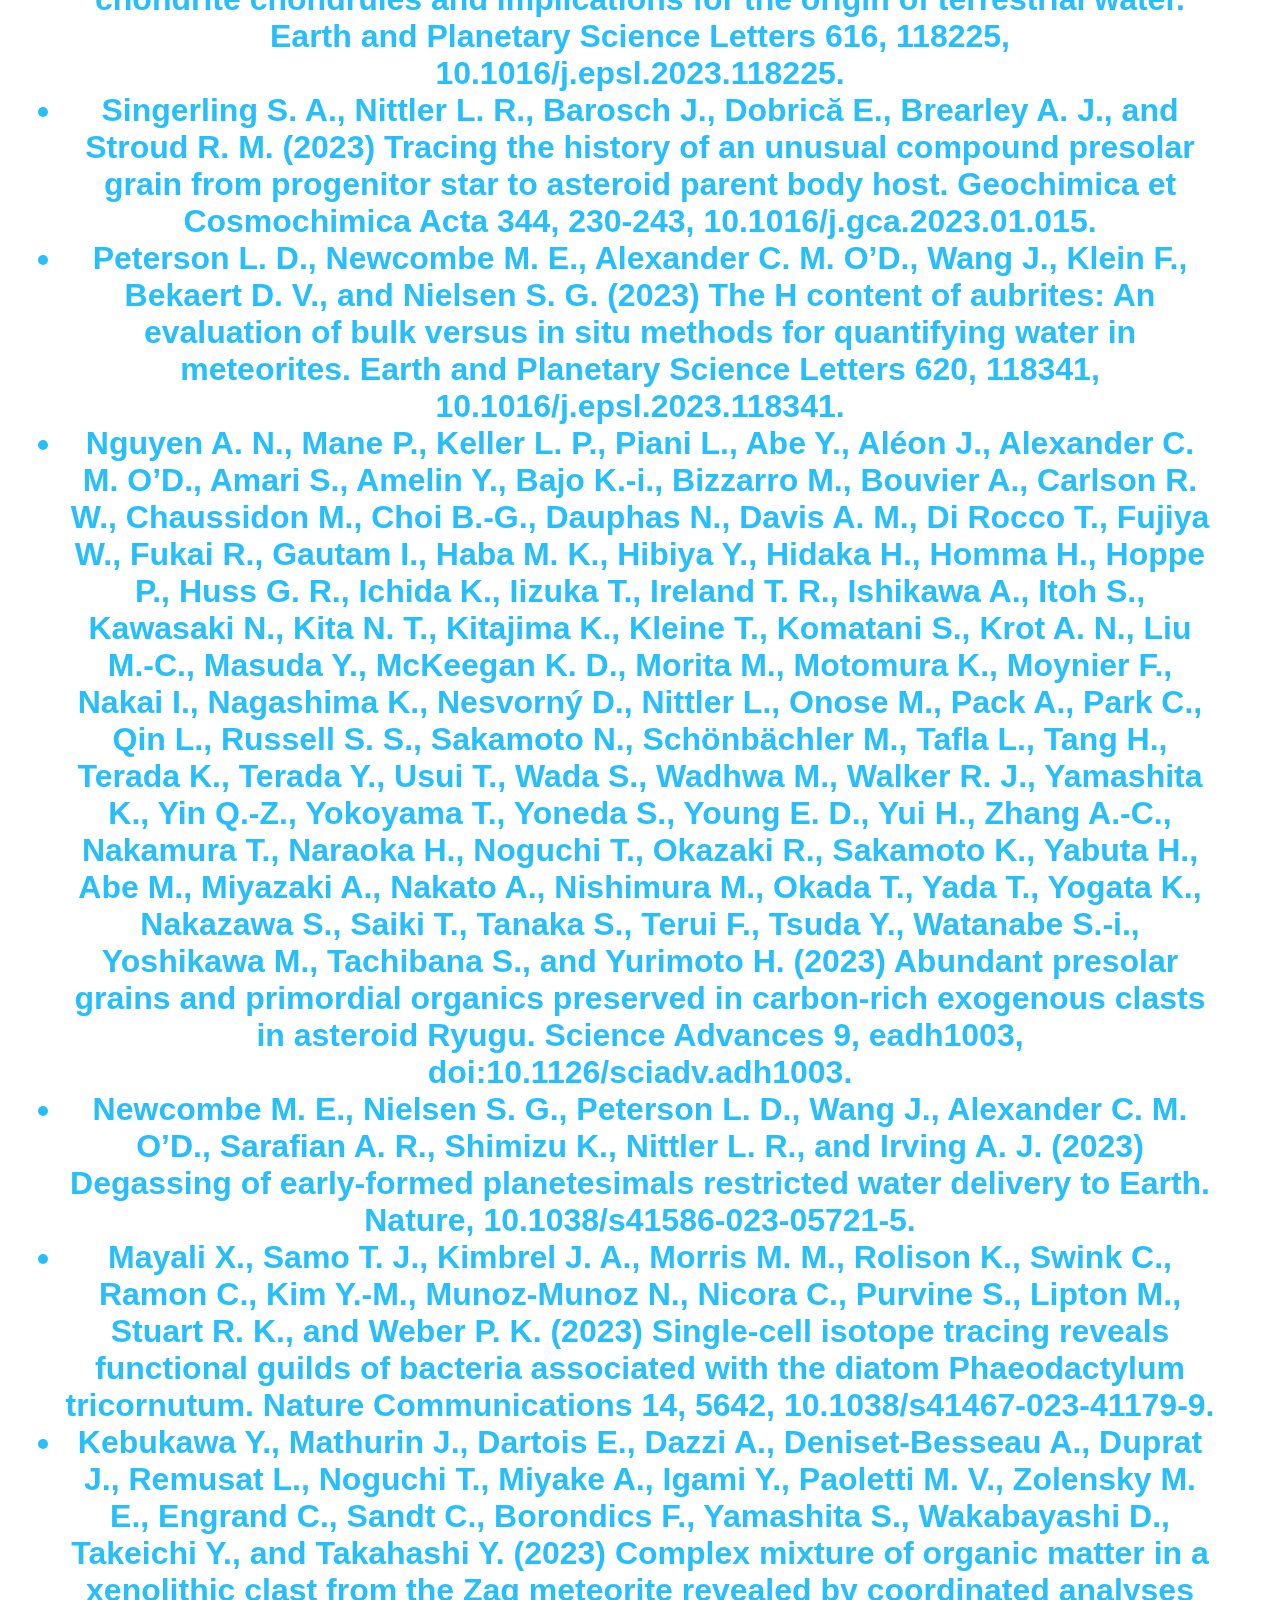
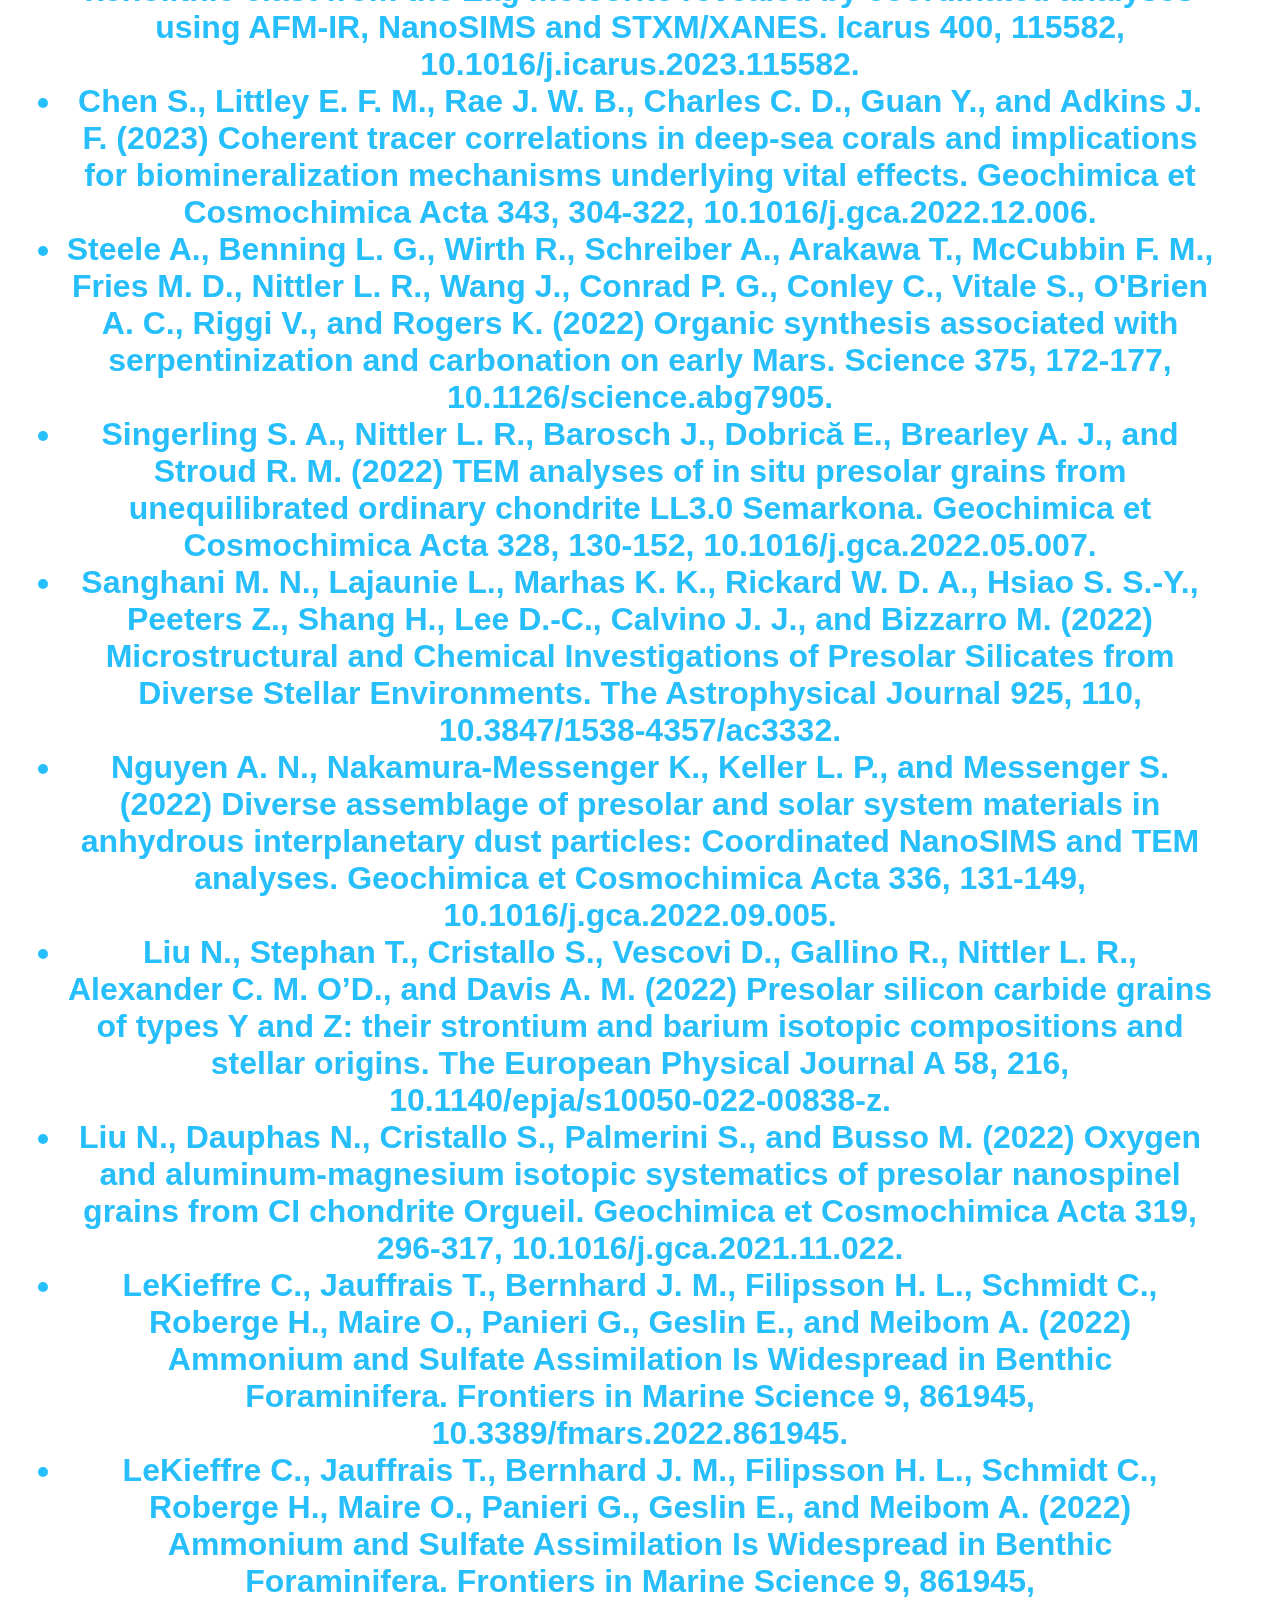
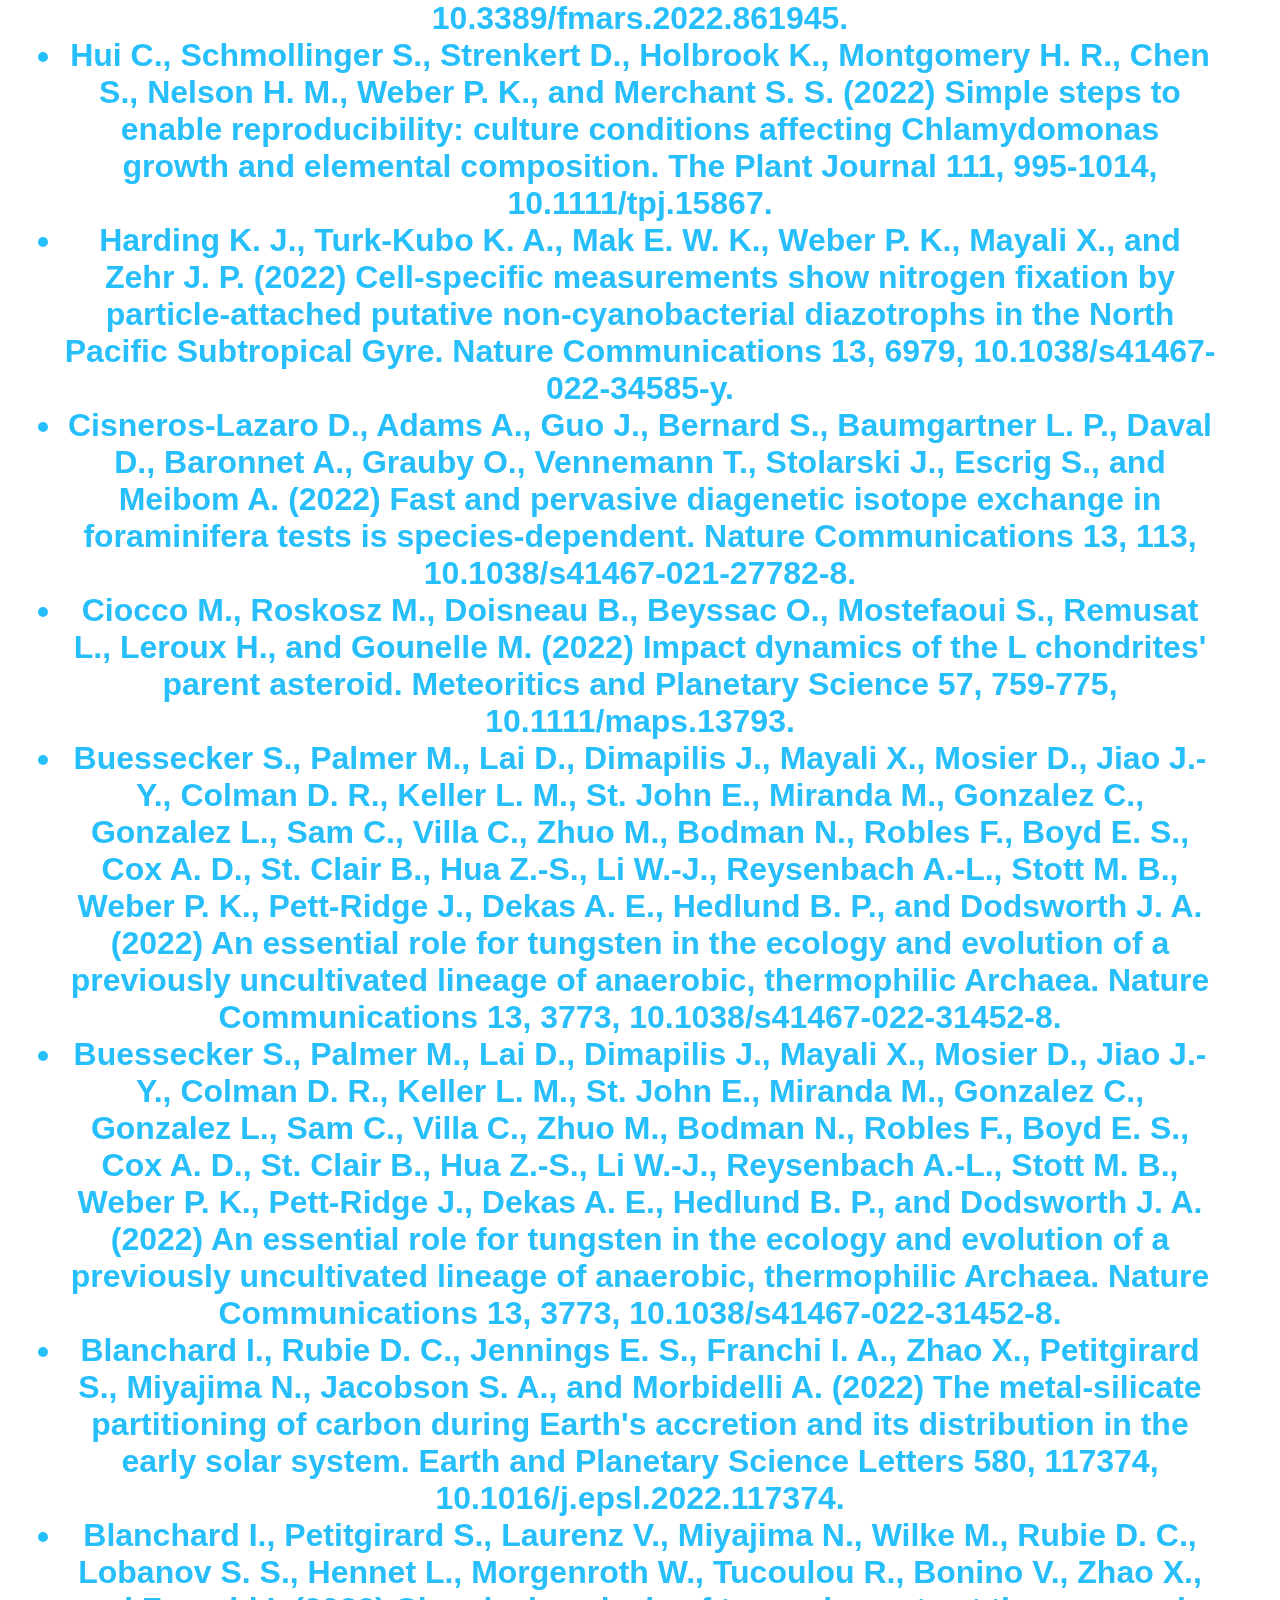
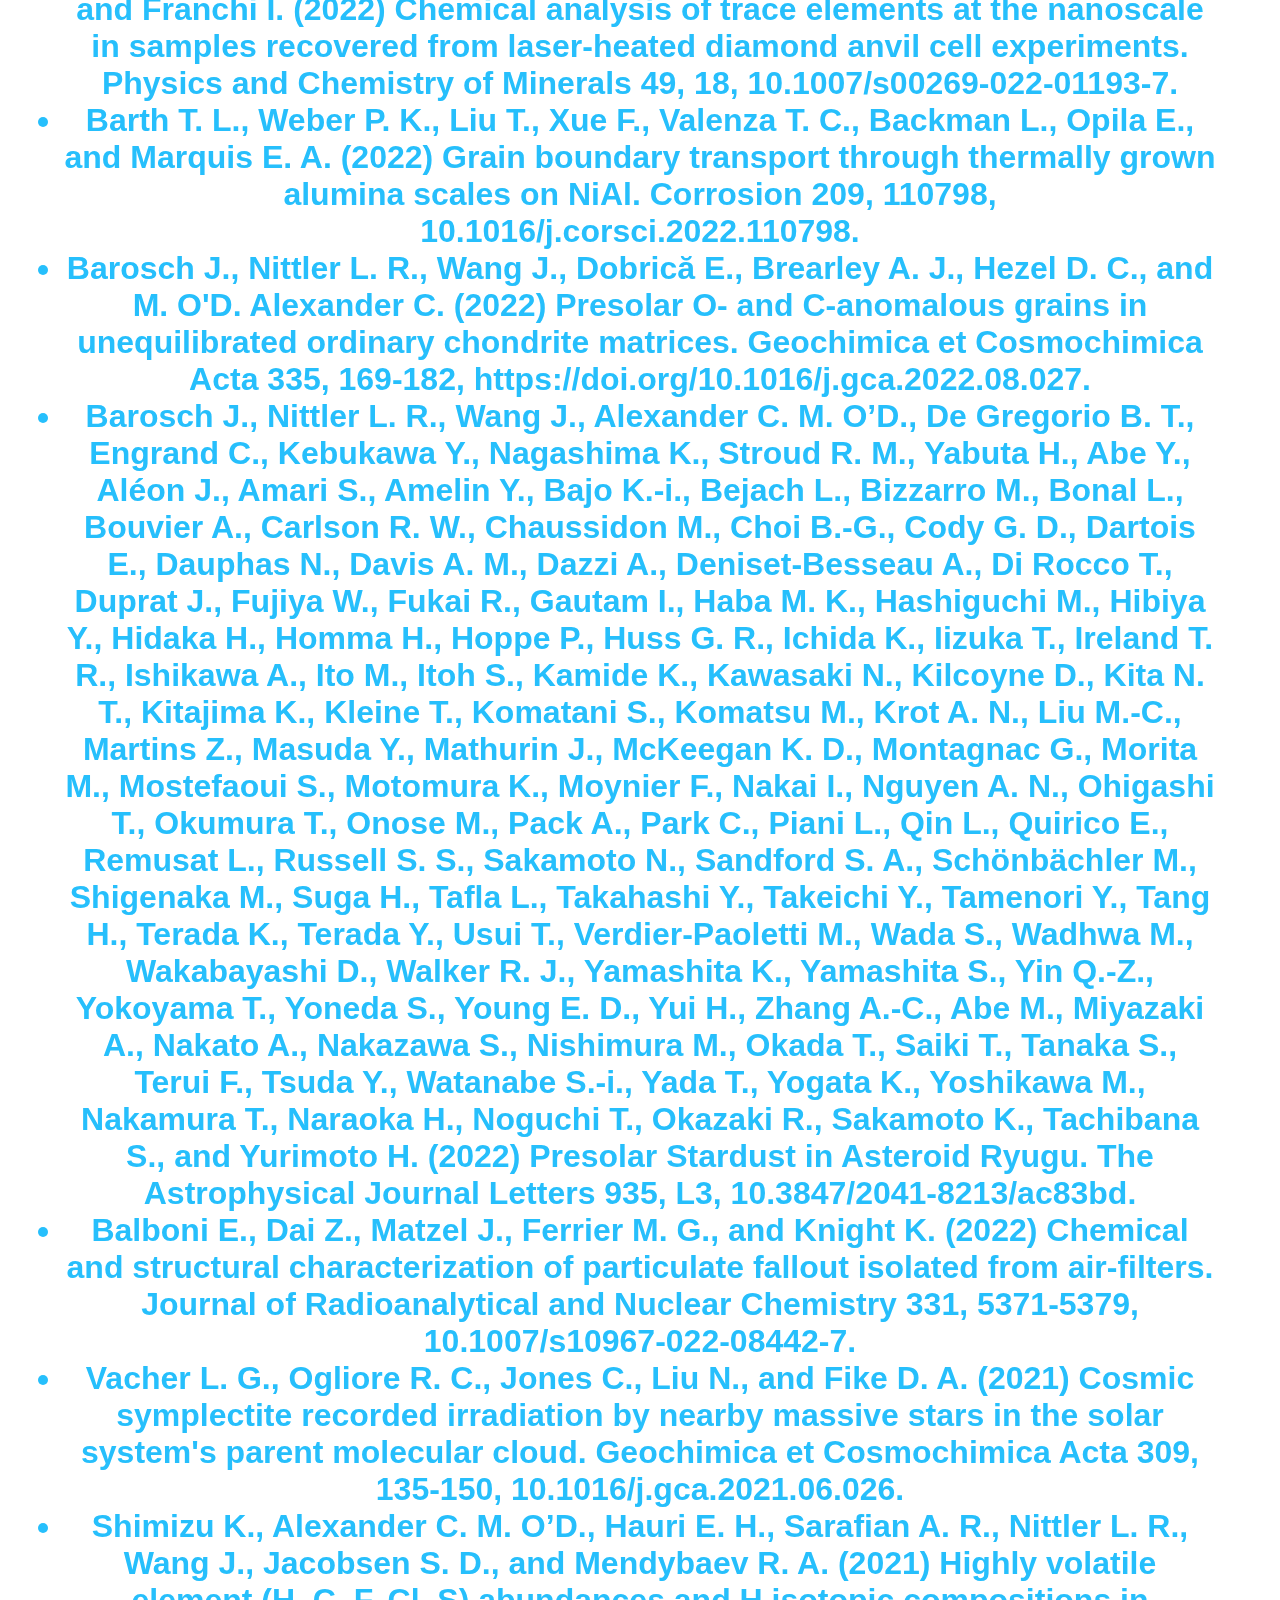
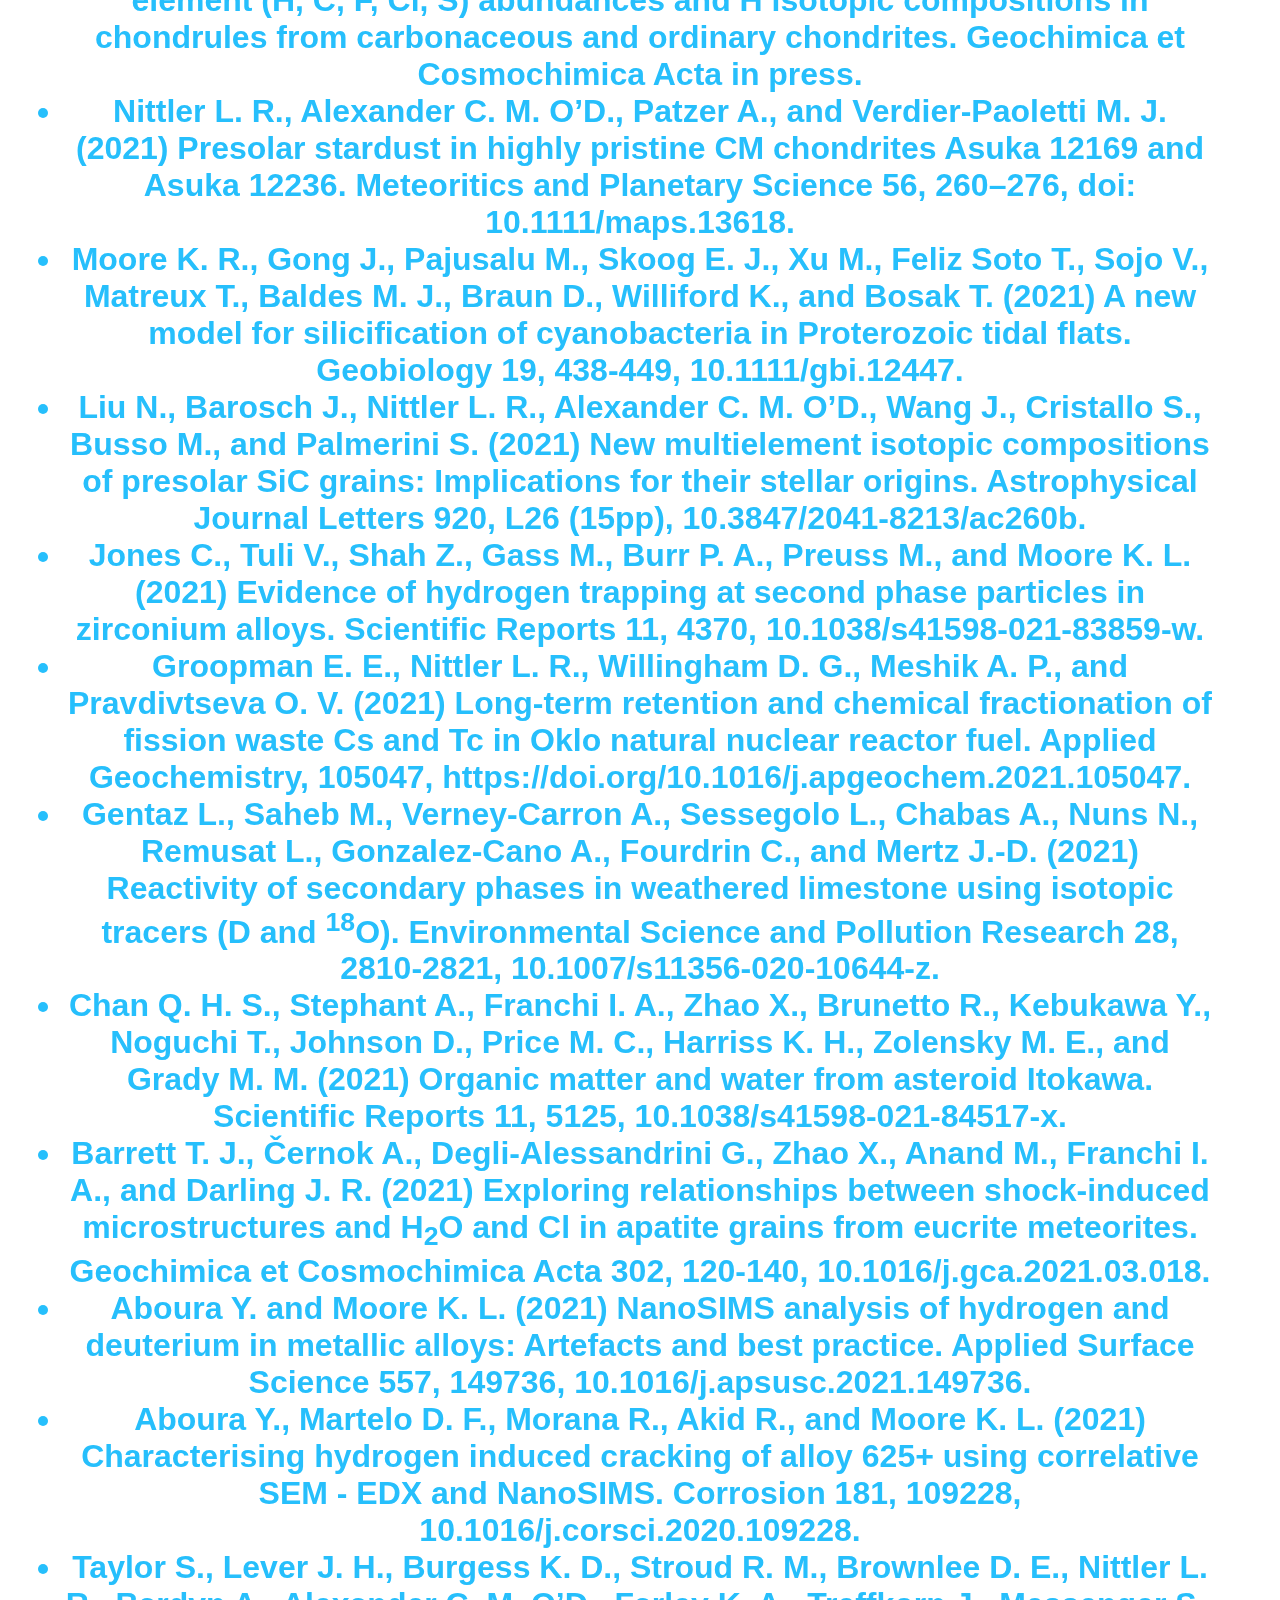
<file: Limage-Publications.html>
<!DOCTYPE html>
<html lang="en">
<head>
  <meta charset="UTF-8">
  <meta name="viewport" content="width=device-width, initial-scale=1.0">
    <title>L'Image - Home</title>
    <link rel="stylesheet" href="style.css">
  <link rel="stylesheet" href="mobile-overlay.css">
  <style>
    @media (min-width: 1200px) {
      body.mobile-page header { border-bottom: none; }
    }
  </style>
</head>
<body class ="mobile-page">
  <canvas id="particle-canvas"></canvas>

<header>
  <div class="logo-container">
      <img src="monkey2.gif" alt="Monkey" class="logo">
       <h1>L'Image</h1>
    </div>

  <button class="menu-toggle" aria-label="Open menu" aria-controls="site-nav" aria-expanded="false">
      <span class="menu-bar" aria-hidden="true"></span>
      <span class="menu-bar" aria-hidden="true"></span>
      <span class="menu-bar" aria-hidden="true"></span>
       <svg class="menu-star" viewBox="0 0 24 24">
      <path d="M12 2L15 9l7 .5-5.5 4.5L18 21l-6-4-6 4 1.5-7-5.5-4.5L9 9z"/>
      </svg> 
    </button>

  <nav id = "site-nav">
    <a href="index.html" >Home</a>
    <a href="Limage-Features.html">Features</a>
    <a href="Limage-Publications.html"class="active">Publications</a>
  </nav>
  </header>

 <section class="mobile-nav non-visible">
    <a class="mobile-a" href="index.html" >Home</a>
    <a class="mobile-a" href="Limage-Features.html">Features</a>
    <a class="mobile-a" href="Limage-Publications.html"class="active">Publications</a>
  </section>



 <section class = "limage-cont">
    <h3>Scientific Publications that use L'image (2005-)</h3>
    <h3>(incomplete; please let me know of omissions! lnittler at asu.edu)</h3>
    
    <h2>Last updated: December 16, 2025</h2>

  <h4>
  <li>Williams P., Bose M., Hervig R. L., Nittler L., and Williams L. B. (2025) “Canode”: A conical partially magnetic anode for efficient negative ion extraction from duoplasmatron ion sources. Journal of Vacuum Science and Technology B 43, 044005, https://doi.org/10.1116/6.0004627 </li>
<li>Ropiquet M., Verney-Carron A., Chabas A., Deboom A., Nowak S., Verdier-Paoletti M., and Remusat L. (2025) Formation mechanisms of black crusts on limestone using <SUP>34</SUP>S isotopic tracing. Science of the Total Environment 1001, 180553, 10.1016/j.scitotenv.2025.180553.</li>
<li>Ricca J. G., Petersen H. A., Grosvirt-Dramen A., Mayali X., Naylon S. H., Duersch B. G., Dufresne C. P., Weber P. K., Sonani R. R., Prevelige P. E., Hochbaum A. I., Merk V., Louda J. W., and Wang F. (2025) A family of tubular pili from harmful algal bloom forming cyanobacterium Microcystis aeruginosa. Nature Communications 16, 8082, 10.1038/s41467-025-63379-1.</li>
<li>Ramakrishna P., Gámez-Arjona F. M., Bellani E., Martin-Olmos C., Escrig S., De Bellis D., De Luca A., Pardo J. M., Quintero F. J., Genoud C., Sánchez-Rodriguez C., Geldner N., and Meibom A. (2025) Elemental cryo-imaging reveals SOS1-dependent vacuolar sodium accumulation. Nature 637, 1228-1233, 10.1038/s41586-024-08403-y.</li>
<li>Quirico E., Yabuta H., Beck P., Bonal L., Bardyn A., Nittler L. R., and Alexander C. M. O’D. (2025) Co-evolution of organics and water in experimentally shocked Murchison and EET 90628 chondrites. Geochimica et Cosmochimica Acta 402, 316-337, https://doi.org/10.1016/j.gca.2025.05.046.</li>
<li>Petitmangin A., Chabas A., Blanc C., Remusat L., Verdier-Paoletti M., Bellot-Gurlet L., Pires-Brazuna R., Alfaro S., and Nowak S. (2025) Atmospheric corrosion of bell bronze in an urban environment: its microinfiltration properties and the impact on corrosion evolution. European Physical Journal Plus 140, 969, 10.1140/epjp/s13360-025-06907-8.</li>
<li>Palmer M., Nou N. O., Turello L. A., Power C. E., Ong J. C., Covington J. K., Lai D., Mayali X., Reysenbach A.-L., Qi Y.-L., Dodsworth J. A., Jiao J.-Y., Liu L., Lian Z.-H., Li M.-M., Liu Y., Murali R., Briggs B. R., Zuo H., Quake S. R., Eloe-Fadrosh E. A., Woyke T., Weber P. K., Dong H., Li W.-J., Hua Z.-S., and Hedlund B. P. (2025) Nitrogen fixation in Pampinifervens, a new species-rich genus of Aquificaceae that inhabits a wide pH range in terrestrial hot springs. Systematic and Applied Microbiology 48, 126644, 10.1016/j.syapm.2025.126644.</li>
<li>Pal I., Jadhav M., Shulaker D. Z., Savina M. R., Pignatari M., Roberti L., Bouillion H., Lugaro M., Dory C. J., Gyngard F., Kita N., and Amari S. (2025) Strontium-84 Enrichments in Presolar Grains Provide First Evidence of p-process Nucleosynthesis in Core-collapse Supernovae. The Astrophysical Journal 994, L21, 10.3847/2041-8213/ae182f.</li>
<li>Nguyen A. N., Seifert L. B., Shimizu K., Thomas-Keprta K., Le L., Keller L. P., Clemett S. J., Rahman Z., Barnes J. J., Connolly H. C., and Lauretta D. S. (2025) Abundant supernova dust and heterogeneous aqueous alteration revealed by stardust in two lithologies of asteroid Bennu. Nature Astronomy, 10.1038/s41550-025-02688-3.</li>
<li>Caty S. N., Alvarez-Buylla A., Vasek C., Tapia E. E., Martin N. A., McLaughlin T., Golde C. L., Weber P. K., Mayali X., Coloma L. A., Morris M. M., and O'Connell L. A. (2025) Alkaloids are associated with increased microbial diversity and metabolic function in poison frogs. Current Biology 35, 187-197, 10.1016/j.cub.2024.10.069.</li>
<li>Barnes J. J., Nguyen A. N., Abernethy F. A. J., Bajo K., Bekaert D. V., Bloch E., Brennecka G. A., Busemann H., Cowpe J. S., Crowther S. A., Ek M., Fawcett L. J., Fehr M. A., Franchi I. A., Füri E., Gilmour J. D., Grady M. M., Greenwood R. C., Haenecour P., Kawasaki N., Koefoed P., Krietsch D., Le L., Liszewska K. M., Maden C., Malley J., Marrocchi Y., Marty B., Meyer L. A. E., Peretyazhko T. S., Piani L., Render J., Russell S. S., Rüfenacht M., Sakamoto N., Schönbächler M., Shollenberger Q. R., Smith L., Thomas-Keprta K., Verchovsky A. B., Villeneuve J., Wang K., Welten K. C., Wimpenny J., Worsham E. A., Yurimoto H., Zimmermann L., Zhao X., Alexander C. M. O’D., Amini M., Baczynski A., Bland P., Borg L. E., Burgess R., Caffee M. W., Chaves L. C., Clay P. L., Dworkin J. P., Foustoukos D. I., Glavin D. P., Hamilton V. E., Hill D., House C. H., Huss G. R., Ireland T., Jilly C. E., Jourdan F., Keller L. P., Kruijer T. S., Lai V., McCoy T. J., Nagashima K., Nishiizumi K., Ogliore R., Ong I. J., Reddy S. M., Rickard W. D. A., Sandford S., Saxey D. W., Timms N., Weis D., Wilbur Z. E., Zega T. J., DellaGiustina D. N., Wolner C. W. V., Connolly H. C., and Lauretta D. S. (2025) The variety and origin of materials accreted by Bennu's parent asteroid. Nature Astronomy, 10.1038/s41550-025-02631-6.</li>
<li>Ahn S. H., Mayali X., Weber P. K., and Glibert P. M. (2025) Impact of nutritional history, prey quality, and quantity on grazing and photophysiological responses in the mixoplanktonic dinoflagellate Karenia brevis. Limnology and Oceanography 70, 2603-2617, 10.1002/lno.70158.</li>
<li>Valenza T. C., Weber P. K., and Marquis E. A. (2024) Role of nitrogen in the high-temperature oxidation of titanium alloys. Corrosion 235, 112164, 10.1016/j.corsci.2024.112164.</li>
<li>Rojas J., Duprat J., Dartois E., Wu T. D., Engrand C., Nittler L. R., Bardin N., Delauche L., Mostefaoui S., Remusat L., Stroud R. M., and Guérin B. (2024) Nitrogen-rich organics from comets probed by ultra-carbonaceous Antarctic micrometeorites. Nature Astronomy 8, 1553–1561, 10.1038/s41550-024-02364-y.</li>
<li>Nou N. O., Covington J. K., Lai D., Mayali X., Seymour C. O., Johnston J., Jiao J.-Y., Buessecker S., Mosier D., Muok A. R., Torosian N., Cook A. M., Briegel A., Woyke T., Eloe-Fadrosh E., Shapiro N., Bryan S. G., Sleezer S., Dimapilis J., Gonzalez C., Gonzalez L., Noriega M., Hess M., Carlson R. P., Liu L., Li M.-M., Lian Z.-H., Zhu S., Liu F., Sun X., Gao B., Mewalal R., Harmon-Smith M., Blaby I. K., Cheng J.-F., Weber P. K., Grigorean G., Li W.-J., Dekas A. E., Pett-Ridge J., Dodsworth J. A., Palmer M., and Hedlund B. P. (2024) Genome-guided isolation of the hyperthermophilic aerobe Fervidibacter sacchari reveals conserved polysaccharide metabolism in the Armatimonadota. Nature Communications 15, 9534, 10.1038/s41467-024-53784-3.</li>
<li>Nittler L. R., Barosch J., Burgess K., Stroud R. M., Wang J., Yabuta H., Enokido Y., Matsumoto M., Nakamura T., Kebukawa Y., Yamashita S., Takahashi Y., Bejach L., Bonal L., Cody G. D., Dartois E., Dazzi A., Gregorio B. D., Deniset-Besseau A., Duprat J., Engrand C., Hashiguchi M., Kilcoyne A. L. D., Komatsu M., Martins Z., Mathurin J., Montagnac G., Mostefaoui S., Okumura T., Quirico E., Remusat L., Sandford S., Shigenaka M., Suga H., Takeichi Y., Tamenori Y., Verdier-Paoletti M., Wakabayashi D., Abe M., Kamide K., Miyazaki A., Nakato A., Nakazawa S., Nishimura M., Okada T., Saiki T., Tanaka S., Terui F., Usui T., Yada T., Yogata K., Yoshikawa M., Yurimoto H., Noguchi T., Okazaki R., Naraoka H., Sakamoto K., Tachibana S., Watanabe S.-i., and Tsuda Y. (2024) Microscale hydrogen, carbon, and nitrogen isotopic diversity of organic matter in asteroid Ryugu. Earth and Planetary Science Letters 637, 118719, https://doi.org/10.1016/j.epsl.2024.118719.</li>
<li>Nguyen A. N., Clemett S. J., Thomas-Keprta K., Alexander C. M. O’D., Glavin D. P., Dworkin J. P., Connolly H. C., and Lauretta D. S. (2024) Micro- and nanoscale studies of insoluble organic matter and C-rich presolar grains in Murchison and Sutter's Mill in preparation for Bennu sample analysis. Meteoritics and Planetary Science 59, 2831-2850, 10.1111/maps.14254.</li>
<li>Nevill N. D., Bland P. A., Saxey D. W., Rickard W. D. A., Guagliardo P., Timms N. E., Forman L. V., Daly L., and Reddy S. M. (2024) Atomic-scale Element and Isotopic Investigation of <SUP>25</SUP>Mg-rich Stardust from an H-burning Supernova. The Astrophysical Journal 964, 151, 10.3847/1538-4357/ad2996.</li>
<li>Liu N., Alexander C. M. O’D., Meyer B. S., Nittler L. R., Wang J., and Stroud R. M. (2024) Explosive nucleosynthesis in core-collapse Type II supernovae: Insights from new C, N, Si, and Al-Mg isotopic compositions of presolar grains. Astrophysical Journal Letters 961, L22, https://doi.org/10.3847/2041-8213/ad18c7.</li>
<li>Hayden T. S., Barrett T. J., Anand M., Whitehouse M. J., Jeon H., Zhao X., and Franchi I. A. (2024) Detection of apatite in ferroan anorthosite indicative of a volatile-rich early lunar crust. Nature Astronomy 8, 439-444, 10.1038/s41550-023-02185-5.</li>
<li>De Gregorio B., Cody G., Stroud R., Kilcoyne A. L., Sandford S., Guillou C. L., Nittler L., Barosch J., Yabuta H., Martins Z., Kebukawa Y., Okumura T., Hashiguchi M., Yamashita S., Takeichi Y., Takahashi Y., Wakabayashi D., Engrand C., Bejach L., Bonal L., Quirico E., Remusat L., Duprat J., Verdier-Paoletti M., Mostefaoui S., Komatsu M., Mathurin J., Dazzi A., Deniset-Besseau A., Dartois E., Tamenori Y., Suga H., Montagnac G., Kamide K., Shigenaka M., Matsumoto M., Enokido Y., Yoshikawa M., Saiki T., Tanaka S., Terui F., Nakazawa S., Usui T., Abe M., Okada T., Yada T., Nishimura M., Nakato A., Miyazaki A., Yogata K., Yurimoto H., Nakamura T., Noguchi T., Okazaki R., Naraoka H., Sakamoto K., Tachibana S., Watanabe S.-i., and Tsuda Y. (2024) Variations of organic functional chemistry in carbonaceous matter from the asteroid 162173 Ryugu. Nature Communications 15, 7488, 10.1038/s41467-024-51731-w </li>
<li>Cisneros-Lazaro D., Adams A., Stolarski J., Bernard S., Daval D., Baronnet A., Grauby O., Baumgartner L. P., Vennemann T., Moore J., Baumgartner C., Martin Olmos C., Escrig S., and Meibom A. (2024) Fossil biocalcite remains open to isotopic exchange with seawater for tens of millions of years. Scientific Reports 14, 24933, 10.1038/s41598-024-75588-7.</li>
<li>Chang H.-F., Tseng S.-C., Tang M.-T., Hsiao S. S.-Y., Lee D.-C., Wang S.-L., and Yeh K.-C. (2024) Physiology and molecular basis of thallium toxicity and accumulation in Arabidopsis thaliana. Ecotoxicology and Environmental Safety 276, 116290, 10.1016/j.ecoenv.2024.116290.</li>
<li>Aléon J., Mostefaoui S., Bureau H., Vangu D., Khodja H., Nagashima K., Kawasaki N., Abe Y., Alexander C. M. O’D., Amari S., Amelin Y., Bajo K., Bizzarro M., Bouvier A., Carlson R. W., Chaussidon M., Choi B.-G., Dauphas N., Davis A. M., Di Rocco T., Fujiya W., Fukai R., Gautam I., Haba M. K., Hibiya Y., Hidaka H., Homma H., Hoppe P., Huss G. R., Ichida K., Iizuka T., Ireland T. R., Ishikawa A., Itoh S., Kita N. T., Kitajima K., Kleine T., Komatani S., Krot A. N., Liu M.-C., Masuda Y., Morita M., Motomura K., Moynier F., Nakai I., Nguyen A., Nittler L. R., Onose M., Pack A., Park C., Piani L., Qin L., Russell S. S., Sakamoto N., Schönbächler M., Tafla L., Tang H., Terada K., Terada Y., Usui T., Wada S., Wadhwa M., Walker R. J., Yamashita K., Yin Q.-Z., Yokoyama T., Yoneda S., Young E. D., Yui H., Zhang A.-C., Nakamura T., Naraoka H., Noguchi T., Okazaki R., Sakamoto K., Yabuta H., Abe M., Miyazaki A., Nakato A., Nishimura M., Okada T., Yada T., Yogata K., Nakazawa S., Saiki T., Tanaka S., Terui F., Tsuda Y., Watanabe S., Yoshikawa M., Tachibana S., and Yurimoto H. (2024) Hydrogen in magnetite from asteroid Ryugu. Meteoritics & Planetary Science 59, 2058-2072, https://doi.org/10.1111/maps.14139.</li>
<li>Acharya R., Coke M., Adshead M., Li K., Achinuq B., Cai R., Gholizadeh A. B., Jacobs J., Boland J. L., Haigh S. J., Moore K. L., Jamieson D. N., and Curry R. J. (2024) Highly <SUP>28</SUP>Si enriched silicon by localised focused ion beam implantation. Communications Materials 5, 57, 10.1038/s43246-024-00498-0.</li>
<li>Yee D. P., Samo T. J., Abbriano R. M., Shimasaki B., Vernet M., Mayali X., Weber P. K., Mitchell B. G., Hildebrand M., Decelle J., and Tresguerres M. (2023) The V-type ATPase enhances photosynthesis in marine phytoplankton and further links phagocytosis to symbiogenesis. Current Biology 33, 2541-2547, 10.1016/j.cub.2023.05.020.</li>
<li>Yabuta H., Cody G. D., Engrand C., Kebukawa Y., De Gregorio B., Bonal L., Remusat L., Stroud R., Quirico E., Nittler L., Hashiguchi M., Komatsu M., Okumura T., Mathurin J., Dartois E., Duprat J., Takahashi Y., Takeichi Y., Kilcoyne D., Yamashita S., Dazzi A., Deniset-Besseau A., Sandford S., Martins Z., Tamenori Y., Ohigashi T., Suga H., Wakabayashi D., Verdier-Paoletti M., Mostefaoui S., Montagnac G., Barosch J., Kamide K., Shigenaka M., Bejach L., Matsumoto M., Enokido Y., Noguchi T., Yurimoto H., Nakamura T., Okazaki R., Naraoka H., Sakamoto K., Connolly H. C., Lauretta D. S., Abe M., Okada T., Yada T., Nishimura M., Yogata K., Nakato A., Yoshitake M., Iwamae A., Furuya S., Hatakeda K., Miyazaki A., Soejima H., Hitomi Y., Kumagai K., Usui T., Hayashi T., Yamamoto D., Fukai R., Sugita S., Kitazato K., Hirata N., Honda R., Morota T., Tatsumi E., Sakatani N., Namiki N., Matsumoto K., Noguchi R., Wada K., Senshu H., Ogawa K., Yokota Y., Ishihara Y., Shimaki Y., Yamada M., Honda C., Michikami T., Matsuoka M., Hirata N., Arakawa M., Okamoto C., Ishiguro M., Jaumann R., Bibring J.-P., Grott M., Schröder S., Otto K., Pilorget C., Schmitz N., Biele J., Ho T.-M., Moussi-Soffys A., Miura A., Noda H., Yamada T., Yoshihara K., Kawahara K., Ikeda H., Yamamoto Y., Shirai K., Kikuchi S., Ogawa N., Takeuchi H., Ono G., Mimasu Y., Yoshikawa K., Takei Y., Fujii A., Iijima Y.-i., Nakazawa S., Hosoda S., Iwata T., Hayakawa M., Sawada H., Yano H., Tsukizaki R., Ozaki M., Terui F., Tanaka S., Fujimoto M., Yoshikawa M., Saiki T., Tachibana S., Watanabe S.-i., and Tsuda Y. (2023) Macromolecular organic matter in samples of the asteroid (162173) Ryugu. Science 379, eabn9057, doi:10.1126/science.abn9057.</li>
<li>Valenza T. C., Weber P. K., and Marquis E. A. (2023) Role of niobium in the high-temperature oxidation of titanium. Corrosion 225, 111603, 10.1016/j.corsci.2023.111603.</li>
<li>Valenza T. C., Chao P., Weber P. K., Neill O. K., and Marquis E. A. (2023) Protective role of silicon in the high-temperature oxidation of titanium. Corrosion 217, 111110, 10.1016/j.corsci.2023.111110.</li>
<li>Thomassin D., Piani L., Villeneuve J., Caumon M.-C., Bouden N., and Marrocchi Y. (2023) The high-temperature origin of hydrogen in enstatite chondrite chondrules and implications for the origin of terrestrial water. Earth and Planetary Science Letters 616, 118225, 10.1016/j.epsl.2023.118225.</li>
<li>Singerling S. A., Nittler L. R., Barosch J., Dobrică E., Brearley A. J., and Stroud R. M. (2023) Tracing the history of an unusual compound presolar grain from progenitor star to asteroid parent body host. Geochimica et Cosmochimica Acta 344, 230-243, 10.1016/j.gca.2023.01.015.</li>
<li>Peterson L. D., Newcombe M. E., Alexander C. M. O’D., Wang J., Klein F., Bekaert D. V., and Nielsen S. G. (2023) The H content of aubrites: An evaluation of bulk versus in situ methods for quantifying water in meteorites. Earth and Planetary Science Letters 620, 118341, 10.1016/j.epsl.2023.118341.</li>
<li>Nguyen A. N., Mane P., Keller L. P., Piani L., Abe Y., Aléon J., Alexander C. M. O’D., Amari S., Amelin Y., Bajo K.-i., Bizzarro M., Bouvier A., Carlson R. W., Chaussidon M., Choi B.-G., Dauphas N., Davis A. M., Di Rocco T., Fujiya W., Fukai R., Gautam I., Haba M. K., Hibiya Y., Hidaka H., Homma H., Hoppe P., Huss G. R., Ichida K., Iizuka T., Ireland T. R., Ishikawa A., Itoh S., Kawasaki N., Kita N. T., Kitajima K., Kleine T., Komatani S., Krot A. N., Liu M.-C., Masuda Y., McKeegan K. D., Morita M., Motomura K., Moynier F., Nakai I., Nagashima K., Nesvorný D., Nittler L., Onose M., Pack A., Park C., Qin L., Russell S. S., Sakamoto N., Schönbächler M., Tafla L., Tang H., Terada K., Terada Y., Usui T., Wada S., Wadhwa M., Walker R. J., Yamashita K., Yin Q.-Z., Yokoyama T., Yoneda S., Young E. D., Yui H., Zhang A.-C., Nakamura T., Naraoka H., Noguchi T., Okazaki R., Sakamoto K., Yabuta H., Abe M., Miyazaki A., Nakato A., Nishimura M., Okada T., Yada T., Yogata K., Nakazawa S., Saiki T., Tanaka S., Terui F., Tsuda Y., Watanabe S.-i., Yoshikawa M., Tachibana S., and Yurimoto H. (2023) Abundant presolar grains and primordial organics preserved in carbon-rich exogenous clasts in asteroid Ryugu. Science Advances 9, eadh1003, doi:10.1126/sciadv.adh1003.</li>
<li>Newcombe M. E., Nielsen S. G., Peterson L. D., Wang J., Alexander C. M. O’D., Sarafian A. R., Shimizu K., Nittler L. R., and Irving A. J. (2023) Degassing of early-formed planetesimals restricted water delivery to Earth. Nature, 10.1038/s41586-023-05721-5.</li>
<li>Mayali X., Samo T. J., Kimbrel J. A., Morris M. M., Rolison K., Swink C., Ramon C., Kim Y.-M., Munoz-Munoz N., Nicora C., Purvine S., Lipton M., Stuart R. K., and Weber P. K. (2023) Single-cell isotope tracing reveals functional guilds of bacteria associated with the diatom Phaeodactylum tricornutum. Nature Communications 14, 5642, 10.1038/s41467-023-41179-9.</li>
<li>Kebukawa Y., Mathurin J., Dartois E., Dazzi A., Deniset-Besseau A., Duprat J., Remusat L., Noguchi T., Miyake A., Igami Y., Paoletti M. V., Zolensky M. E., Engrand C., Sandt C., Borondics F., Yamashita S., Wakabayashi D., Takeichi Y., and Takahashi Y. (2023) Complex mixture of organic matter in a xenolithic clast from the Zag meteorite revealed by coordinated analyses using AFM-IR, NanoSIMS and STXM/XANES. Icarus 400, 115582, 10.1016/j.icarus.2023.115582.</li>
<li>Chen S., Littley E. F. M., Rae J. W. B., Charles C. D., Guan Y., and Adkins J. F. (2023) Coherent tracer correlations in deep-sea corals and implications for biomineralization mechanisms underlying vital effects. Geochimica et Cosmochimica Acta 343, 304-322, 10.1016/j.gca.2022.12.006.</li>
<li>Steele A., Benning L. G., Wirth R., Schreiber A., Arakawa T., McCubbin F. M., Fries M. D., Nittler L. R., Wang J., Conrad P. G., Conley C., Vitale S., O'Brien A. C., Riggi V., and Rogers K. (2022) Organic synthesis associated with serpentinization and carbonation on early Mars. Science 375, 172-177, 10.1126/science.abg7905.</li>
<li>Singerling S. A., Nittler L. R., Barosch J., Dobrică E., Brearley A. J., and Stroud R. M. (2022) TEM analyses of in situ presolar grains from unequilibrated ordinary chondrite LL3.0 Semarkona. Geochimica et Cosmochimica Acta 328, 130-152, 10.1016/j.gca.2022.05.007.</li>
<li>Sanghani M. N., Lajaunie L., Marhas K. K., Rickard W. D. A., Hsiao S. S.-Y., Peeters Z., Shang H., Lee D.-C., Calvino J. J., and Bizzarro M. (2022) Microstructural and Chemical Investigations of Presolar Silicates from Diverse Stellar Environments. The Astrophysical Journal 925, 110, 10.3847/1538-4357/ac3332.</li>
<li>Nguyen A. N., Nakamura-Messenger K., Keller L. P., and Messenger S. (2022) Diverse assemblage of presolar and solar system materials in anhydrous interplanetary dust particles: Coordinated NanoSIMS and TEM analyses. Geochimica et Cosmochimica Acta 336, 131-149, 10.1016/j.gca.2022.09.005.</li>
<li>Liu N., Stephan T., Cristallo S., Vescovi D., Gallino R., Nittler L. R., Alexander C. M. O’D., and Davis A. M. (2022) Presolar silicon carbide grains of types Y and Z: their strontium and barium isotopic compositions and stellar origins. The European Physical Journal A 58, 216, 10.1140/epja/s10050-022-00838-z.</li>
<li>Liu N., Dauphas N., Cristallo S., Palmerini S., and Busso M. (2022) Oxygen and aluminum-magnesium isotopic systematics of presolar nanospinel grains from CI chondrite Orgueil. Geochimica et Cosmochimica Acta 319, 296-317, 10.1016/j.gca.2021.11.022.</li>
<li>LeKieffre C., Jauffrais T., Bernhard J. M., Filipsson H. L., Schmidt C., Roberge H., Maire O., Panieri G., Geslin E., and Meibom A. (2022) Ammonium and Sulfate Assimilation Is Widespread in Benthic Foraminifera. Frontiers in Marine Science 9, 861945, 10.3389/fmars.2022.861945.</li>
<li>LeKieffre C., Jauffrais T., Bernhard J. M., Filipsson H. L., Schmidt C., Roberge H., Maire O., Panieri G., Geslin E., and Meibom A. (2022) Ammonium and Sulfate Assimilation Is Widespread in Benthic Foraminifera. Frontiers in Marine Science 9, 861945, 10.3389/fmars.2022.861945.</li>
<li>Hui C., Schmollinger S., Strenkert D., Holbrook K., Montgomery H. R., Chen S., Nelson H. M., Weber P. K., and Merchant S. S. (2022) Simple steps to enable reproducibility: culture conditions affecting Chlamydomonas growth and elemental composition. The Plant Journal 111, 995-1014, 10.1111/tpj.15867.</li>
<li>Harding K. J., Turk-Kubo K. A., Mak E. W. K., Weber P. K., Mayali X., and Zehr J. P. (2022) Cell-specific measurements show nitrogen fixation by particle-attached putative non-cyanobacterial diazotrophs in the North Pacific Subtropical Gyre. Nature Communications 13, 6979, 10.1038/s41467-022-34585-y.</li>
<li>Cisneros-Lazaro D., Adams A., Guo J., Bernard S., Baumgartner L. P., Daval D., Baronnet A., Grauby O., Vennemann T., Stolarski J., Escrig S., and Meibom A. (2022) Fast and pervasive diagenetic isotope exchange in foraminifera tests is species-dependent. Nature Communications 13, 113, 10.1038/s41467-021-27782-8.</li>
<li>Ciocco M., Roskosz M., Doisneau B., Beyssac O., Mostefaoui S., Remusat L., Leroux H., and Gounelle M. (2022) Impact dynamics of the L chondrites' parent asteroid. Meteoritics and Planetary Science 57, 759-775, 10.1111/maps.13793.</li>
<li>Buessecker S., Palmer M., Lai D., Dimapilis J., Mayali X., Mosier D., Jiao J.-Y., Colman D. R., Keller L. M., St. John E., Miranda M., Gonzalez C., Gonzalez L., Sam C., Villa C., Zhuo M., Bodman N., Robles F., Boyd E. S., Cox A. D., St. Clair B., Hua Z.-S., Li W.-J., Reysenbach A.-L., Stott M. B., Weber P. K., Pett-Ridge J., Dekas A. E., Hedlund B. P., and Dodsworth J. A. (2022) An essential role for tungsten in the ecology and evolution of a previously uncultivated lineage of anaerobic, thermophilic Archaea. Nature Communications 13, 3773, 10.1038/s41467-022-31452-8.</li>
<li>Buessecker S., Palmer M., Lai D., Dimapilis J., Mayali X., Mosier D., Jiao J.-Y., Colman D. R., Keller L. M., St. John E., Miranda M., Gonzalez C., Gonzalez L., Sam C., Villa C., Zhuo M., Bodman N., Robles F., Boyd E. S., Cox A. D., St. Clair B., Hua Z.-S., Li W.-J., Reysenbach A.-L., Stott M. B., Weber P. K., Pett-Ridge J., Dekas A. E., Hedlund B. P., and Dodsworth J. A. (2022) An essential role for tungsten in the ecology and evolution of a previously uncultivated lineage of anaerobic, thermophilic Archaea. Nature Communications 13, 3773, 10.1038/s41467-022-31452-8.</li>
<li>Blanchard I., Rubie D. C., Jennings E. S., Franchi I. A., Zhao X., Petitgirard S., Miyajima N., Jacobson S. A., and Morbidelli A. (2022) The metal-silicate partitioning of carbon during Earth's accretion and its distribution in the early solar system. Earth and Planetary Science Letters 580, 117374, 10.1016/j.epsl.2022.117374.</li>
<li>Blanchard I., Petitgirard S., Laurenz V., Miyajima N., Wilke M., Rubie D. C., Lobanov S. S., Hennet L., Morgenroth W., Tucoulou R., Bonino V., Zhao X., and Franchi I. (2022) Chemical analysis of trace elements at the nanoscale in samples recovered from laser-heated diamond anvil cell experiments. Physics and Chemistry of Minerals 49, 18, 10.1007/s00269-022-01193-7.</li>
<li>Barth T. L., Weber P. K., Liu T., Xue F., Valenza T. C., Backman L., Opila E., and Marquis E. A. (2022) Grain boundary transport through thermally grown alumina scales on NiAl. Corrosion 209, 110798, 10.1016/j.corsci.2022.110798.</li>
<li>Barosch J., Nittler L. R., Wang J., Dobrică E., Brearley A. J., Hezel D. C., and M. O'D. Alexander C. (2022) Presolar O- and C-anomalous grains in unequilibrated ordinary chondrite matrices. Geochimica et Cosmochimica Acta 335, 169-182, https://doi.org/10.1016/j.gca.2022.08.027.</li>
<li>Barosch J., Nittler L. R., Wang J., Alexander C. M. O’D., De Gregorio B. T., Engrand C., Kebukawa Y., Nagashima K., Stroud R. M., Yabuta H., Abe Y., Aléon J., Amari S., Amelin Y., Bajo K.-i., Bejach L., Bizzarro M., Bonal L., Bouvier A., Carlson R. W., Chaussidon M., Choi B.-G., Cody G. D., Dartois E., Dauphas N., Davis A. M., Dazzi A., Deniset-Besseau A., Di Rocco T., Duprat J., Fujiya W., Fukai R., Gautam I., Haba M. K., Hashiguchi M., Hibiya Y., Hidaka H., Homma H., Hoppe P., Huss G. R., Ichida K., Iizuka T., Ireland T. R., Ishikawa A., Ito M., Itoh S., Kamide K., Kawasaki N., Kilcoyne D., Kita N. T., Kitajima K., Kleine T., Komatani S., Komatsu M., Krot A. N., Liu M.-C., Martins Z., Masuda Y., Mathurin J., McKeegan K. D., Montagnac G., Morita M., Mostefaoui S., Motomura K., Moynier F., Nakai I., Nguyen A. N., Ohigashi T., Okumura T., Onose M., Pack A., Park C., Piani L., Qin L., Quirico E., Remusat L., Russell S. S., Sakamoto N., Sandford S. A., Schönbächler M., Shigenaka M., Suga H., Tafla L., Takahashi Y., Takeichi Y., Tamenori Y., Tang H., Terada K., Terada Y., Usui T., Verdier-Paoletti M., Wada S., Wadhwa M., Wakabayashi D., Walker R. J., Yamashita K., Yamashita S., Yin Q.-Z., Yokoyama T., Yoneda S., Young E. D., Yui H., Zhang A.-C., Abe M., Miyazaki A., Nakato A., Nakazawa S., Nishimura M., Okada T., Saiki T., Tanaka S., Terui F., Tsuda Y., Watanabe S.-i., Yada T., Yogata K., Yoshikawa M., Nakamura T., Naraoka H., Noguchi T., Okazaki R., Sakamoto K., Tachibana S., and Yurimoto H. (2022) Presolar Stardust in Asteroid Ryugu. The Astrophysical Journal Letters 935, L3, 10.3847/2041-8213/ac83bd.</li>
<li>Balboni E., Dai Z., Matzel J., Ferrier M. G., and Knight K. (2022) Chemical and structural characterization of particulate fallout isolated from air-filters. Journal of Radioanalytical and Nuclear Chemistry 331, 5371-5379, 10.1007/s10967-022-08442-7.</li>
<li>Vacher L. G., Ogliore R. C., Jones C., Liu N., and Fike D. A. (2021) Cosmic symplectite recorded irradiation by nearby massive stars in the solar system's parent molecular cloud. Geochimica et Cosmochimica Acta 309, 135-150, 10.1016/j.gca.2021.06.026.</li>
<li>Shimizu K., Alexander C. M. O’D., Hauri E. H., Sarafian A. R., Nittler L. R., Wang J., Jacobsen S. D., and Mendybaev R. A. (2021) Highly volatile element (H, C, F, Cl, S) abundances and H isotopic compositions in chondrules from carbonaceous and ordinary chondrites. Geochimica et Cosmochimica Acta in press.</li>
<li>Nittler L. R., Alexander C. M. O’D., Patzer A., and Verdier-Paoletti M. J. (2021) Presolar stardust in highly pristine CM chondrites Asuka 12169 and Asuka 12236. Meteoritics and Planetary Science 56, 260–276, doi: 10.1111/maps.13618.</li>
<li>Moore K. R., Gong J., Pajusalu M., Skoog E. J., Xu M., Feliz Soto T., Sojo V., Matreux T., Baldes M. J., Braun D., Williford K., and Bosak T. (2021) A new model for silicification of cyanobacteria in Proterozoic tidal flats. Geobiology 19, 438-449, 10.1111/gbi.12447.</li>
<li>Liu N., Barosch J., Nittler L. R., Alexander C. M. O’D., Wang J., Cristallo S., Busso M., and Palmerini S. (2021) New multielement isotopic compositions of presolar SiC grains:  Implications for their stellar origins. Astrophysical Journal Letters 920, L26 (15pp), 10.3847/2041-8213/ac260b.</li>
<li>Jones C., Tuli V., Shah Z., Gass M., Burr P. A., Preuss M., and Moore K. L. (2021) Evidence of hydrogen trapping at second phase particles in zirconium alloys. Scientific Reports 11, 4370, 10.1038/s41598-021-83859-w.</li>
<li>Groopman E. E., Nittler L. R., Willingham D. G., Meshik A. P., and Pravdivtseva O. V. (2021) Long-term retention and chemical fractionation of fission waste Cs and Tc in Oklo natural nuclear reactor fuel. Applied Geochemistry, 105047, https://doi.org/10.1016/j.apgeochem.2021.105047.</li>
<li>Gentaz L., Saheb M., Verney-Carron A., Sessegolo L., Chabas A., Nuns N., Remusat L., Gonzalez-Cano A., Fourdrin C., and Mertz J.-D. (2021) Reactivity of secondary phases in weathered limestone using isotopic tracers (D and <SUP>18</SUP>O). Environmental Science and Pollution Research 28, 2810-2821, 10.1007/s11356-020-10644-z.</li>
<li>Chan Q. H. S., Stephant A., Franchi I. A., Zhao X., Brunetto R., Kebukawa Y., Noguchi T., Johnson D., Price M. C., Harriss K. H., Zolensky M. E., and Grady M. M. (2021) Organic matter and water from asteroid Itokawa. Scientific Reports 11, 5125, 10.1038/s41598-021-84517-x.</li>
<li>Barrett T. J., Černok A., Degli-Alessandrini G., Zhao X., Anand M., Franchi I. A., and Darling J. R. (2021) Exploring relationships between shock-induced microstructures and H<SUB>2</SUB>O and Cl in apatite grains from eucrite meteorites. Geochimica et Cosmochimica Acta 302, 120-140, 10.1016/j.gca.2021.03.018.</li>
<li>Aboura Y. and Moore K. L. (2021) NanoSIMS analysis of hydrogen and deuterium in metallic alloys: Artefacts and best practice. Applied Surface Science 557, 149736, 10.1016/j.apsusc.2021.149736.</li>
<li>Aboura Y., Martelo D. F., Morana R., Akid R., and Moore K. L. (2021) Characterising hydrogen induced cracking of alloy 625+ using correlative SEM - EDX and NanoSIMS. Corrosion 181, 109228, 10.1016/j.corsci.2020.109228.</li>
<li>Taylor S., Lever J. H., Burgess K. D., Stroud R. M., Brownlee D. E., Nittler L. R., Bardyn A., Alexander C. M. O’D., Farley K. A., Treffkorn J., Messenger S., and Wozniakiewicz P. J. (2020) Sampling interplanetary dust from Antarctic air. Meteoritics and Planetary Science 55, 1128-1145, 10.1111/maps.13483.</li>
<li>Robert F., Tartèse R., Lombardi G., Reinhardt P., Roskosz M., Doisneau B., Deng Z., and Chaussidon M. (2020) Mass-independent fractionation of titanium isotopes and its cosmochemical implications. Nature Astronomy 4, 762-768, 10.1038/s41550-020-1043-1.</li>
<li>Riebe M. E. I., Foustoukos D. I., Alexander C. M. O’D., Steele A., Cody G. D., Mysen B. O., and Nittler L. R. (2020) The effects of atmospheric entry heating on organic matter in interplanetary dust particles and micrometeorites. Earth and Planetary Science Letters 540, 116266, 10.1016/j.epsl.2020.116266.</li>
<li>Riebe M. E. I., Foustoukos D. I., Alexander C. M. O’D., Steele A., Cody G. D., Mysen B., and Nittler L. R. (2020) The effects of atmospheric entry heating on organic matter in interplanetary dust particles. Earth and Planetary Science Letters in press.</li>
<li>Riebe M. E. I., Busemann H., Alexander C. M. O’D., Nittler L. R., Herd C. D. K., Maden C., Wang J., and Wieler R. (2020) Effects of aqueous alteration on primordial noble gases and presolar SiC in the carbonaceous chondrite Tagish Lake. Meteoritics and Planetary Science 55, 1257-1280, 10.1111/maps.13383.</li>
<li>Nittler L. R., Stroud R. M., Alexander C. M. O’D., and Howell K. (2020) Presolar grains in primitive ungrouped carbonaceous chondrite Northwest Africa 5958. Meteoritics & Planetary Science 55, 1160-1175, 10.1111/maps.13397.</li>
<li>Liu N., Ogliore R. C., and Vacher L. G. (2020) NanoSIMS isotopic investigation of xenolithic carbonaceous clasts from the kapoeta howardite. Geochimica et Cosmochimica Acta 283, 243-264, 10.1016/j.gca.2020.05.026.</li>
<li>Joy K. H., Snape J. F., Nemchin A. A., Tartèse R., Martin D. M., Whitehouse M. J., Vishnyakov V., Pernet-Fisher J. F., and Kring D. A. (2020) Timing of geological events in the lunar highlands recorded in shocked zircon-bearing clasts from Apollo 16. Royal Society Open Science 7, 200236, 10.1098/rsos.200236.</li>
<li>Jovanovic S. V., Weber P. K., Pidduck A. J., Gaffney A. M., Girard P., Pointurier F., Hedberg M., Simons A. J., Stebelkov V., Kell T., Knight K., Parsons-Davis T., Kristo M., Williams R. W., Treinen K. C., Montgomery N. J., King J., Wickenden A., Knight D., Fauré A.-L., Hubert A., Albert N., Vincent M.-C., Wallenius M., Elantyev I. A., Zhizhin K. D., Schwantes J. M., Marsden O., and Taylor F. (2020) Uncovering uranium isotopic heterogeneity of fuel pellets from the fifth collaborative materials exercise of The Nuclear Forensics International Technical Working Group. Journal of Radioanalytical and Nuclear Chemistry 326, 1853-1866, 10.1007/s10967-020-07470-5.</li>
<li>Haenecour P., Floss C., Brearley A. J., and Zega T. J. (2020) The effects of secondary processing in the unique carbonaceous chondrite Miller Range 07687. Meteoritics and Planetary Science 55, 1228-1256, 10.1111/maps.13477.</li>
<li>Delarue F., Robert F., Derenne S., Tartèse R., Jauvion C., Bernard S., Pont S., Gonzalez-Cano A., Duhamel R., and Sugitani K. (2020) Out of rock: A new look at the morphological and geochemical preservation of microfossils from the 3.46 Gyr-old Strelley Pool Formation. Precambrian Research 336, 105472, 10.1016/j.precamres.2019.105472.</li>
<li>Cruz S., LeKieffre C., Cartaxana P., Hubas C., Thiney N., Jakobsen S., Escrig S., Jesus B., Kühl M., Calado R., and Meibom A. (2020) Functional kleptoplasts intermediate incorporation of carbon and nitrogen in cells of the Sacoglossa sea slug Elysia viridis. Scientific Reports 10, 10548, 10.1038/s41598-020-66909-7.</li>
<li>Chan Q. H. S., Franchi I. A., Zhao X., Stephant A., Wright I. P., and Alexander C. M. O’D. (2020) Organics preserved in anhydrous interplanetary dust particles: Pristine or not? Meteoritics and Planetary Science 55, 1320-1348, 10.1111/maps.13414.</li>
<li>Vidal A., Watteau F., Remusat L., Mueller C. W., Nguyen Tu T.-T., Buegger F., Derenne S., and Quenea K. (2019) Earthworm Cast Formation and Development: A Shift From Plant Litter to Mineral Associated Organic Matter. Frontiers in Environmental Science 7, 55, 10.3389/fenvs.2019.00055.</li>
<li>van Dijk I., Mouret A., Cotte M., Le Houedec S., Oron S., Reichart G.-J., Reyes-Herrera J., Filipsson H. L., and Barras C. (2019) Chemical Heterogeneity of Mg, Mn, Na, S, and Sr in Benthic Foraminiferal Calcite. Frontiers in Earth Science 7, 281, 10.3389/feart.2019.00281.</li>
<li>Stephant A., Anand M., Zhao X., Chan Q. H. S., Bonifacie M., and Franchi I. A. (2019) The chlorine isotopic composition of the Moon: Insights from melt inclusions. Earth and Planetary Science Letters 523, 115715, 10.1016/j.epsl.2019.115715.</li>
<li>Riebe M. E. I., Busemann H., Alexander C. M. O’D., Nittler L. R., Herd C. D. K., Maden C., Wang J., and Wieler R. (2019) Effects of aqueous alteration on primordial noble gases and presolar SiC in the carbonaceous chondrite Tagish Lake. Meteoritics and Planetary Science 55, 1257-1280, 10.1111/maps.13383  </li>
<li>Remusat L., Bonnet J.-Y., Bernard S., Buch A., and Quirico E. (2019) Molecular and isotopic behavior of insoluble organic matter of the Orgueil meteorite upon heating. Geochimica et Cosmochimica Acta 263, 235-247, 10.1016/j.gca.2019.07.013.</li>
<li>Nittler L. R., Stroud R. M., Trigo-Rodríguez J. M., De Gregorio B. T., Alexander C. M. O’D., Davidson J., Moyano-Cambero C. E., and Tanbakouei S. (2019) A cometary building block in a primitive asteroidal meteorite. Nature Astronomy 3, 659, 10.1038/s41550-019-0737-8.</li>
<li>Lyon I. C., Kusiak M. A., Wirth R., Whitehouse M. J., Dunkley D. J., Wilde S. A., Schaumlöffel D., Malherbe J., and Moore K. L. (2019) Pb nanospheres in ancient zircon yield model ages for zircon formation and Pb mobilization. Scientific Reports 9, 13702, 10.1038/s41598-019-49882-8.</li>
<li>Benavides M., Chu Van T., and Mari X. (2019) Amino acids promote black carbon aggregation and microbial colonization in coastal waters off Vietnam. Science of the Total Environment 685, 527-532, 10.1016/j.scitotenv.2019.05.141.</li>
<li>van Kooten E. M. M. E., Cavalcante L. L., Nagashima K., Kasama T., Balogh Z. I., Peeters Z., Hsiao S. S.-Y., Shang H., Lee D.-C., Lee T., Krot A. N., and Bizzarro M. (2018) Isotope record of mineralogical changes in a spectrum of aqueously altered CM chondrites. Geochimica et Cosmochimica Acta 237, 79-102, 10.1016/j.gca.2018.06.021.</li>
<li>Sessegolo L., Verney-Carron A., Saheb M., Remusat L., Gonzalez-Cano A., Nuns N., Mertz J.-D., Loisel C., and Chabas A. (2018) Long-term weathering rate of stained-glass windows using H and O isotopes. npj Materials Degradation 2, 17, 10.1038/s41529-018-0038-1.</li>
<li>Nomaki H., LeKieffre C., Escrig S., Meibom A., Yagyu S., Richardson E. A., Matsuzaki T., Murayama M., Geslin E., and Bernhard J. M. (2018) Innovative TEM-coupled approaches to study foraminiferal cells. Marine Micropaleontology 138, 90-104, 10.1016/j.marmicro.2017.10.002.</li>
<li>Nomaki H., LeKieffre C., Escrig S., Meibom A., Yagyu S., Richardson E. A., Matsuzaki T., Murayama M., Geslin E., and Bernhard J. M. (2018) Innovative TEM-coupled approaches to study foraminiferal cells. Marine Micropaleontology 138, 90-104, 10.1016/j.marmicro.2017.10.002.</li>
<li>Nittler L. R., Alexander C. M. O’D., Liu N., and Wang J. (2018) Extremely 54Cr- and 50Ti-rich presolar oxide grains in a primitive meteorite: Formation in rare types of supernovae and implications for the astrophysical context of solar system birth. The Astrophysical Journal Letters 856, L24, 10.3847/2041-8213/aab61f.</li>
<li>Nittler L. R., Alexander C. M. O’D., Davidson J., Riebe M. E. I., Stroud R. M., and Wang J. (2018) High abundances of presolar grains and 15N-rich organic matter in CO3.0 chondrite Dominion Range 08006. Geochimica et Cosmochimica Acta 226, 107-131, 10.1016/j.gca.2018.01.038.</li>
<li>Liu N., Stephan T., Boehnke P., Nittler L. R., Meyer B. S., Alexander C. M. O’D., Davis A. M., Trappitsch R., and Pellin M. J. (2018) Common occurrence of explosive hydrogen burning in Type II supernovae. The Astrophysical Journal 855, 144, 10.3847/1538-4357/aaab4e.</li>
<li>Liu N., Nittler L. R., Alexander C. M. O’D., and Wang J. (2018) Late formation of silicon carbide in type II supernovae. Science Advances 4, 10.1126/sciadv.aao1054.</li>
<li>LeKieffre C., Jauffrais T., Geslin E., Jesus B., Bernhard J. M., Giovani M.-E., and Meibom A. (2018) Inorganic carbon and nitrogen assimilation in cellular compartments of a benthic kleptoplastic foraminifer. Scientific Reports 8, 10140, 10.1038/s41598-018-28455-1.</li>
<li>Krueger T., Bodin J., Horwitz N., Loussert-Fonta C., Sakr A., Escrig S., Fine M., and Meibom A. (2018) Temperature and feeding induce tissue level changes in autotrophic and heterotrophic nutrient allocation in the coral symbiosis - A NanoSIMS study. Scientific Reports 8, 12710, 10.1038/s41598-018-31094-1.</li>
<li>Haenecour P., Floss C., Zega T. J., Croat T. K., Wang A., Jolliff B. L., and Carpenter P. (2018) Presolar silicates in the matrix and fine-grained rims around chondrules in primitive CO3.0 chondrites: Evidence for pre-accretionary aqueous alteration of the rims in the solar nebula. Geochimica et Cosmochimica Acta 221, 379-405, 10.1016/j.gca.2017.06.004.</li>
<li>Gyngard F., Jadhav M., Nittler L. R., Stroud R. M., and Zinner E. (2018) Bonanza: an extremely large dust grain from a supernova. Geochimica et Cosmochimica Acta 221, 60-86.</li>
<li>Gibbin E. M., Krueger T., Putnam H. M., Barott K. L., Bodin J., Gates R. D., and Meibom A. (2018) Short-Term Thermal Acclimation Modifies the Metabolic Condition of the Coral Holobiont. Frontiers in Marine Science 5, 10, 10.3389/fmars.2018.00010.</li>
<li>Delarue F., Robert F., Tartèse R., Sugitani K., Tang Q., Duhamel R., Pont S., and Xiao S. (2018) Can NanoSIMS probe quantitatively the geochemical composition of ancient organic-walled microfossils? A case study from the early Neoproterozoic Liulaobei Formation. Precambrian Research 311, 65-73, 10.1016/j.precamres.2018.03.003.</li>
<li>Delarue F., Derenne S., Sugitani K., Baudin F., Westall F., Kremer B., Tartèse R., Gonzalez A., and Robert F. (2018) What is the meaning of hydrogen-to-carbon ratio determined in Archean organic matter? Organic Geochemistry 122, 140-146, 10.1016/j.orggeochem.2018.05.013.</li>
<li>Weisz D. G., Jacobsen B., Marks N. E., Knight K. B., Isselhardt B. H., Matzel J. E., Weber P. K., Prussin S. G., and Hutcheon I. D. (2017) Deposition of vaporized species onto glassy fallout from a near-surface nuclear test. Geochimica et Cosmochimica Acta 201, 410-426, 10.1016/j.gca.2016.10.036.</li>
<li>van Kooten E. M. M. E., Nagashima K., Kasama T., Wampfler S. F., Ramsey J. P., Frimann S., Balogh Z. I., Schiller M., Wielandt D. P., Franchi I. A., Jørgensen J. K., Krot A. N., and Bizzarro M. (2017) A divergent heritage for complex organics in Isheyevo lithic clasts. Geochimica et Cosmochimica Acta 205, 119-148, 10.1016/j.gca.2017.02.002.</li>
<li>Pilorgé H., Reynard B., Remusat L., Le Floch S., Montagnac G., and Cardon H. (2017) D/H diffusion in serpentine. Geochimica et Cosmochimica Acta 211, 355-372, 10.1016/j.gca.2017.05.022.</li>
<li>Liu N., Stephan T., Boehnke P., Nittler L. R., Alexander C. M. O’D., Wang J., Davis A. M., Trappitsch R., and Pellin M. J. (2017) J-type carbon stars: A dominant source of 14N-rich presolar SiC grains of type AB. The Astrophysical Journal Letters 844, https://doi.org/10.3847/2041-8213/aa7d4c.</li>
<li>Liu N., Nittler L. R., Pignatari M., Alexander C. M. O’D., and Wang J. (2017) Stellar origin of 15N-rich presolar SiC grains of type AB: supernovae with explosive hydrogen burning. The Astrophysical Journal Letters 841, L1, https://doi.org/10.3847/2041-8213/aa74e5.</li>
<li>Krueger T., Horwitz N., Bodin J., Giovani M.-E., Escrig S., Meibom A., and Fine M. (2017) Common reef-building coral in the Northern Red Sea resistant to elevated temperature and acidification. Royal Society Open Science 4, 170038, 10.1098/rsos.170038.</li>
<li>De Gregorio B. T., Stroud R. M., Nittler L. R., and Kilcoyne A. L. D. (2017) Evidence for Reduced, Carbon-rich Regions in the Solar Nebula from an Unusual Cometary Dust Particle. The Astrophysical Journal 848, 113, 10.3847/1538-4357/aa8c07.</li>
<li>Bernard S., Daval D., Ackerer P., Pont S., and Meibom A. (2017) Burial-induced oxygen-isotope re-equilibration of fossil foraminifera explains ocean paleotemperature paradoxes. Nature Communications 8, 1134, 10.1038/s41467-017-01225-9.</li>
<li>Vidal A., Remusat L., Watteau F., Derenne S., and Quenea K. (2016) Incorporation of <SUP loc="pre">13</SUP>C labelled shoot residues in Lumbricus terrestris casts: A combination of transmission electron microscopy and nanoscale secondary ion mass spectrometry. Soil Biology and Biochemistry 93, 8-16, 10.1016/j.soilbio.2015.10.018.</li>
<li>Remusat L., Piani L., and Bernard S. (2016) Thermal recalcitrance of the organic D-rich component of ordinary chondrites. Earth and Planetary Science Letters 435, 36-44, 10.1016/j.epsl.2015.12.009.</li>
<li>Rebelein J. G., Lee C. C., Hu Y., and Ribbe M. W. (2016) The in vivo hydrocarbon formation by vanadium nitrogenase follows a secondary metabolic pathway. Nature Communications 7, 13641, 10.1038/ncomms13641.</li>
<li>Nguyen A. N., Keller L. P., and Messenger S. (2016) Mineralogy of Presolar Silicate and Oxide Grains of Diverse Stellar Origins. The Astrophysical Journal 818.</li>
<li>Meftah N., Mostefaoui S., Jambon A., Guedda E. H., and Pont S. (2016) Minor and trace element concentrations in adjacent kamacite and taenite in the Krymka chondrite. Meteoritics and Planetary Science 51, 696-717, 10.1111/maps.12617.</li>
<li>Liu N., Nittler L. R., O'D. Alexander C. M., Wang J., Pignatari M., José J., and Nguyen A. (2016) Stellar Origins of Extremely 13C- and 15N-enriched Presolar SiC Grains: Novae or Supernovae? The Astrophysical Journal 820, 140, 10.3847/0004-637x/820/2/140.</li>
<li>Liu N., Nittler L. R., O'D. Alexander C. M., Wang J., Pignatari M., José J., and Nguyen A. (2016) Stellar origins of extremely 13C- and 15N-enriched presolar SiC grains: Novae or supernovae? The Astrophysical Journal 820, 140, http://dx.doi.org/10.3847/0004-637X/820/2/140.</li>
<li>Kaminsky F., Matzel J., Jacobsen B., Hutcheon I., and Wirth R. (2016) Isotopic fractionation of oxygen and carbon in decomposed lower-mantle inclusions in diamond. Mineralogy and Petrology 110, 379-385, 10.1007/s00710-015-0401-7.</li>
<li>de-Bashan L. E., Mayali X., Bebout B. M., Weber P. K., Detweiler A. M., Hernandez J.-P., Prufert-Bebout L., and Bashan Y. (2016) Establishment of stable synthetic mutualism without co-evolution between microalgae and bacteria demonstrated by mutual transfer of metabolites (NanoSIMS isotopic imaging) and persistent physical association (Fluorescent in situ hybridization). Algal Research 15, 179-186, 10.1016/j.algal.2016.02.019.</li>
<li>de-Bashan L. E., Mayali X., Bebout B. M., Weber P. K., Detweiler A. M., Hernandez J.-P., Prufert-Bebout L., and Bashan Y. (2016) Establishment of stable synthetic mutualism without co-evolution between microalgae and bacteria demonstrated by mutual transfer of metabolites (NanoSIMS isotopic imaging) and persistent physical association (Fluorescent in situ hybridization). Algal Research 15, 179-186, 10.1016/j.algal.2016.02.019.</li>
<li>Wetzel D. T., Hauri E. H., Saal A. E., and Rutherford M. J. (2015) Carbon content and degassing history of the lunar volcanic glasses. Nature Geoscience 8, 755-758, 10.1038/ngeo2511.</li>
<li>Rumpel C., Baumann K., Remusat L., Dignac M.-F., Barré P., Deldicque D., Glasser G., Lieberwirth I., and Chabbi A. (2015) Nanoscale evidence of contrasted processes for root-derived organic matter stabilization by mineral interactions depending on soil depth. Soil Biology and Biochemistry 85, 82-88, 10.1016/j.soilbio.2015.02.017.</li>
<li>Piani L., Robert F., and Remusat L. (2015) Micron-scale D/H heterogeneity in chondrite matrices: A signature of the pristine solar system water? Earth and Planetary Science Letters 415, 154-164, 10.1016/j.epsl.2015.01.039.</li>
<li>Hatton P.-J., Remusat L., Zeller B., Brewer E. A., and Derrien D. (2015) NanoSIMS investigation of glycine-derived C and N retention with soil organo-mineral associations. Biogeochemistry 125, 303-313, 10.1007/s10533-015-0138-8.</li>
<li>Didier A., Bosse V., Bouloton J., Mostefaoui S., Viala M., Paquette J. L., Devidal J. L., and Duhamel R. (2015) NanoSIMS mapping and LA-ICP-MS chemical and U-Th-Pb data in monazite from a xenolith enclosed in andesite (Central Slovakia Volcanic Field). Contributions to Mineralogy and Petrology 170, 45, 10.1007/s00410-015-1200-1.</li>
<li>Alleon J., Bernard S., Remusat L., and Robert F. (2015) Estimation of nitrogen-to-carbon ratios of organics and carbon materials at the submicrometer scale. Carbon 84, 290-298, 10.1016/j.carbon.2014.11.044.</li>
<li>Westphal A. J., Stroud R. M., Bechtel H. A., Brenker F. E., Butterworth A. L., Flynn G. J., Frank D. R., Gainsforth Z., Hillier J. K., Postberg F., Simionovici A. S., Sterken V. J., Nittler L. R., Allen C., Anderson D., Ansari A., Bajt S., Bastien R. K., Bassim N., Bridges J., Brownlee D. E., Burchell M., Burghammer M., Changela H., Cloetens P., Davis A. M., Doll R., Floss C., Grün E., Heck P. R., Hoppe P., Hudson B., Huth J., Kearsley A., King A. J., Lai B., Leitner J., Lemelle L., Leonard A., Leroux H., Lettieri R., Marchant W., Ogliore R., Ong W. J., Price M. C., Sandford S. A., Tresseras J.-A. S., Schmitz S., Schoonjans T., Schreiber K., Silversmit G., Solé V. A., Srama R., Stadermann F., Stephan T., Stodolna J., Sutton S., Trieloff M., Tsou P., Tyliszczak T., Vekemans B., Vincze L., Von Korff J., Wordsworth N., Zevin D., Zolensky M. E., and dusters S. h. (2014) Evidence for interstellar origin of seven dust particles collected by the Stardust spacecraft. Science 345, 786–791, 10.1126/science.1252496.</li>
<li>Stroud R. M., Allen C., Ansari A., Anderson D., Bajt S., Bassim N., Bastien R. S., Bechtel H. A., Borg J., Brenker F. E., Bridges J., Brownlee D. E., Burchell M., Burghammer M., Butterworth A. L., Changela H., Cloetens P., Davis A. M., Doll R., Floss C., Flynn G., Frank D. R., Gainsforth Z., Grün E., Heck P. R., Hillier J. K., Hoppe P., Huth J., Hvide B., Kearsley A., King A. J., Kotula P., Lai B., Leitner J., Lemelle L., Leroux H., Leonard A., Lettieri R., Marchant W., Nittler L. R., Ogliore R., Ong W. J., Postberg F., Price M. C., Sandford S. A., Tresseras J.-A. S., Schmitz S., Schoonjans T., Schreiber K., Silversmit G., Simionovici A. S., Solé V. A., Srama R., Stephan T., Sterken V. J., Stodolna J., Sutton S., Trieloff M., Tsou P., Tsuchiyama A., Tyliszczak T., Vekemans B., Vincze L., Westphal A. J., Von Korff J., Zevin D., and Zolensky M. E. (2014) Stardust Interstellar Preliminary Examination XI: Identification and elemental analysis of impact craters on Al foils from the Stardust Interstellar Dust Collector. Meteoritics & Planetary Science 49, 1698–1719, 10.1111/maps.12136.</li>
<li>Stephant A., Remusat L., Thomen A., and Robert F. (2014) Reduction of OH contamination in quantification of water contents using NanoSIMS imaging. Chemical Geology 380, 20-26, 10.1016/j.chemgeo.2014.04.018.</li>
<li>Starkey N. A., Franchi I. A., and Lee M. R. (2014) Isotopic diversity in interplanetary dust particles and preservation of extreme <SUP>16</SUP>O-depletion. Geochimica et Cosmochimica Acta 142, 115-131, 10.1016/j.gca.2014.07.011.</li>
<li>Nguyen A. N. and Messenger S. (2014) Resolving the stellar sources of isotopically rare presolar silicate grains through Mg and Fe isotopic analyses. The Astrophysical Journal 784, 149.</li>
<li>Marlow J. J., Steele J. A., Ziebis W., Thurber A. R., Levin L. A., and Orphan V. J. (2014) Carbonate-hosted methanotrophy represents an unrecognized methane sink in the deep sea. Nature Communications 5, 5094, 10.1038/ncomms6094.</li>
<li>Leon Y., Saheb M., Drouet E., Neff D., Foy E., Leroy E., Dynes J. J., and Dillmann P. (2014) Interfacial layer on archaeological mild steel corroded in carbonated anoxic environments studied with coupled micro and nano probes. Corrosion 88, 23-35, 10.1016/j.corsci.2014.07.005.</li>
<li>Groopman E., Nittler L. R., Bernatowicz T., and Zinner E. (2014) NANOSIMS, TEM, and XANES Studies of a Unique Presolar Supernova Graphite Grain. The Astrophysical Journal 790, 9, 10.1088/0004-637x/790/1/9.</li>
<li>Davidson J., Busemann H., Nittler L. R., Alexander C. M. O’D., Orthous-Daunay F.-R., Franchi I. A., and Hoppe P. (2014) Abundances of presolar silicon carbide grains in primitive meteorites determined by NanoSIMS. Geochimica et Cosmochimica Acta 139, 248–266, 10.1016/j.gca.2014.04.026.</li>
<li>Dartois E., Engrand C., Brunetto R., Duprat J., Pino T., Quirico E., Remusat L., Bardin N., Briani G., Mostefaoui S., Morinaud G., Crane B., Szwec N., Delauche L., Jamme F., Sandt C., and Dumas P. (2013) UltraCarbonaceous Antarctic micrometeorites, probing the Solar System beyond the nitrogen snow-line. Icarus 224, 243-252, 10.1016/j.icarus.2013.03.002.</li>
<li>Piani L., Robert F., Beyssac O., Binet L., Bourot-Denise M., Derenne S., Le Guillou C., Marrocchi Y., Mostefaoui S., Rouzaud J.-N., and Thomen A. (2012) Structure, composition, and location of organic matter in the enstatite chondrite Sahara 97096 (EH3). Meteoritics and Planetary Science 47, 8-29, 10.1111/j.1945-5100.2011.01306.x.</li>
<li>Oehler D. Z., Robert F., Walter M. R., Sugitani K., Meibom A., Mostefaoui S., and Gibson E. K. (2010) Diversity in the Archean Biosphere: New Insights from NanoSIMS. Astrobiology 10, 413-424, 10.1089/ast.2009.0426.</li>

  <li>Vollmer C., Kepaptsoglou D., Leitner J., Busemann H., Spring N. H., Ramasse Q. M., Hoppe P., and Nittler L. R., 2014. Proceedings of the National Academy of Sciences, in press, doi:10.1073/pnas.1408206111</li>
  <li>Westphal A. J., Stroud R. M., plus 64 co-authors, 2014. Science,345(6198), 786-791, doi: 10.1126/science.1252496</li>
  <li>Davidson, J., Busemann, H., Nittler, L. R., Alexander, C. M. O’D., Orthous-Daunay, F.-R., Franchi, I. A., and Hoppe, P., 2014. Geochimica et Cosmochimica Acta 139, 248-266.</li>
  <li>Groopman, E., Bernatowicz, T., Zinner, E., and Nittler, L. R., 2014. The Astrophysical Journal 790, 9.</li>
  <li>Stephant, A., Remusat, L., Thomen, A. and Robert, F., 2014. Chemical Geology 380, pp. 20-26 doi: 10.1016/j.chemgeo.2014.04.018</li>
  <li>Mayali, X., Weber, P. K., Mabery, S., and Pett-Ridge, J., 2014. PLoS One 9, e95842.</li>
  <li>Zega, T. J., Nittler, L. R., Gyngard, F., Alexander, C. M. O’D., Stroud, R. M., and Zinner, E. K., 2014. Geochimica et Cosmochimica Acta 124, 152-169.</li>
  <li>Burow, L. C., Woebken, D., Marshall, I. P. G., Lindquist, E. A., Bebout, B. M., Prufert-Bebout, L., Hoehler, T. M., Tringe, S. G., Pett-Ridge, J., Weber, P. K., Spormann, A. M., and Singer, S. W., 2013. ISME J 7, 817-829.</li>
  <li>Dartois, E., Engrand, C., Brunetto, R., Duprat, J., Pino, T., Quirico, E., Remusat, L., Bardin, N., Briani, G., Mostefaoui, S., Morinaud, G., Crane, B., Szwec, N., Delauche, L., Jamme, F., Sandt, C., and Dumas, P., 2013. Icarus 224, 243-252.</li>
  <li>De Gregorio, B. T., Stroud, R. M., Nittler, L. R., Alexander, C. M. O’D., Bassim, N. D., Cody, G. D., Kilcoyne, A. L. D., Sandford, S. A., Milam, S. N., Nuevo, M., and Zega, T. J., 2013. Meteoritics and Planetary Science 48, 804-828.</li>
  <li>Le Guillou, C. Remusat, L., Bernard, S., Brearley, A. J. and Leroux, H. 2013. Icarus, 226, pp. 101–110. doi:10.1016/j.icarus.2013.05.003</li>
  <li>Mayali, X., Weber, P. K., and Pett-Ridge, J., 2013. FEMS Microbiology Ecology 83, 402-412.</li>
  <li>Starkey, N. A. and Franchi, I. A., 2013. Geochimica et Cosmochimica Acta 105, 73-91.</li>
  <li>Davidson, J., Busemann, H., and Franchi, I. A., 2012. Meteoritics and Planetary Science 47, 1748-1771.</li>
  <li>L.Remusat, P.-J. Hatton, P. S. Nico, B. Zeller, M. Kleber and D. Derrien, 2012. Environmental Science and Technology, 46, pp 3943-3949. doi: 10.1021/es203745k</li>
  <li>Hatton, P.-J. , Remusat, L., Zeller B. and Derrien, D., 2012. Rapid Communication in Mass Spectrometry, 26, pp 1363–1371.</li>
  <li>Keiluweit, M., Bougoure, J. J., Zeglin, L. H., Myrold, D. D., Weber, P. K., Pett-Ridge, J., Kleber, M., and Nico, P. S., 2012. Geochimica et Cosmochimica Acta 95, 213-226.</li>
  <li>Piani, L., Remusat, L., and Robert, F., 2012. Analytical Chemistry 84, 10199-10206.</li>
  <li>Mayali, X., Weber, P. K., Brodie, E. L., Mabery, S., Hoeprich, P. D., and Pett-Ridge, J., 2012. ISME J 6, 1210-1221.</li>
  <li>Remusat, L., Rouzaud, J.-N., Charon, E., Le Guillou, C., Guan, Y., and Eiler, J. M., 2012. Geochimica et Cosmochimica Acta 96, 319-335.</li>
  <li>Woebken, D., Burow, L. C., Prufert-Bebout, L., Bebout, B. M., Hoehler, T. M., Pett-Ridge, J., Spormann, A. M., Weber, P. K., and Singer, S. W., 2012. ISME J 6, 1427-1439.</li>
  <li>Hauri, E. H., Weinreich, T., Saal, A. E., Rutherford, M. C., and Van Orman, J. A., 2011. Science 333, 213-215.</li>
  <li>Herd, C. D. K., Blinova, A., Simkus, D. N., Huang, Y., Tarozo, R., Alexander, C. M. O’D., Gyngard, F., Nittler, L. R., Cody, G. D., Fogel, M. L., Kebukawa, Y., Kilcoyne, A. L. D., Hilts, R. W., Slater, G. F., Glavin, D. P., Dworkin, J. P., Callahan, M. P., Elsila, J. E., De Gregorio, B. T., and Stroud, R. M., 2011. Science 332, 1304-1307.</li>
  <li>Qin, L., Nittler, L. R., Alexander, C. M. O’D., Wang, J., Stadermann, F. J., and Carlson, R. W., 2011. Geochimica et Cosmochimica Acta 75, 629-644.</li>
  <li>Zega, T. J., Alexander, C. M. O’D., Nittler, L. R., and Stroud, R. M., 2011. Astrophysical Journal 730, 83-92.</li>
  <li>Alexander, C. M. O’D., Newsome, S. D., Fogel, M. L., Nittler, L. R., Busemann, H., and Cody, G. D., 2010. Geochimica et Cosmochimica Acta 74, 4417-4437.</li>
  </h4>

  </section>

  <footer>
    <p>&copy; 2025 L'Image </p>
  </footer>
  
<script>
    const canvas = document.getElementById('particle-canvas');
    const ctx = canvas.getContext('2d');
    let particles = [];
    const numberOfParticles = 150;

    class Particle {
      constructor() {
        this.reset();
        this.y = Math.random() * canvas.height; 
      }

      reset() {
        this.x = Math.random() * canvas.width;
        this.y = canvas.height + Math.random() * 50; 
        this.radius = Math.random() * 3 + 1;
        this.speedY = Math.random() * 1 + 0.5;
        this.opacity = this.radius / 4; 
        this.wobble = Math.random() * 0.02 + 0.01; 
        this.wobbleAngle = Math.random() * Math.PI * 2;
      }

      update() {
        this.y -= this.speedY;
        this.wobbleAngle += this.wobble;
        this.x += Math.sin(this.wobbleAngle) * 0.5; 

        if (this.y < -this.radius) {
          this.reset();
        }
      }

      draw() {
        ctx.beginPath();
        ctx.arc(this.x, this.y, this.radius, 0, Math.PI * 2);
        ctx.fillStyle = `rgba(180, 180, 180, ${this.opacity})`;   
        ctx.shadowColor = 'rgba(0, 0, 0, 1)';          
        ctx.shadowBlur = 35;    
        ctx.fill();
        ctx.closePath();
      }
    }

    function init() {
      canvas.width = window.innerWidth;
      canvas.height = window.innerHeight;
      particles = [];
      for (let i = 0; i < numberOfParticles; i++) {
        particles.push(new Particle());
      }
    }

    function animate() {
      ctx.clearRect(0, 0, canvas.width, canvas.height);

      ctx.shadowBlur = 0;

      for (const particle of particles) {
        particle.update();
        particle.draw();
      }

      requestAnimationFrame(animate);
    }
    window.addEventListener('resize', init);
    init();
    animate();
  </script>
   <script>
    const btn = document.querySelector('.menu-toggle')
    const cont = document.querySelector('.limage-cont')
   const nav = document.querySelector('.mobile-nav')
    btn.addEventListener('click', ()=>{
      cont.classList.toggle('non-visible')
      nav.classList.toggle('non-visible')
      btn.setAttribute("aria-expanded",
    btn.getAttribute("aria-expanded") === "true" ? "false" : "true"
    );
    })
    const minWidth = 902
    function checkWidth() {
      if (window.innerWidth >= minWidth) {
        if (!nav.classList.contains('non-visible')) {
          nav.classList.add('non-visible')
        }
      }
    }
    checkWidth()
    window.addEventListener('resize',()=>{
      if (window.innerWidth >= minWidth) {
        if (!nav.classList.contains('non-visible')) {
          nav.classList.add('non-visible')
        }
        if (cont.classList.contains('non-visible')){
          cont.classList.remove('non-visible')
        }
      }
    })
  </script>
</body>
</html>
</file>
<file: style.css>
body, html {
  margin: 0;
  padding: 0;
  min-height: 100%;
  overflow-x: hidden;
  background-color: transparent;
  font-family: Arial, sans-serif;
  color: rgb(38, 191, 252);
}

#particle-canvas {
  position: fixed;
  inset: 0;
  width: 100%;
  height: 100%;
  z-index: -1;
  display: block;
  pointer-events: none;
}

a:link {
  color: #0037ff;
  background-color: transparent;
  text-decoration: none;
}

a:visited {
  color: #0037ff !important;
  background-color: transparent;
  text-decoration: underline;
}

header nav a,
header nav a:link,
header nav a:visited {
  color: rgb(38, 191, 252) !important;
  text-decoration: none !important;
  border-bottom: none !important;
}

header nav a:hover,
header nav a.active {
  color: #0037ff !important;
  border-bottom: 2px solid #0037ff !important;
}
.side-image{
  object-fit: fill;
  width: 100%;
}
.wrap-image {
  float: left;
  margin: 10px 30px 10px 0;
  width: 700px;
}

.wrap-image2 {
  float: right;
  margin: 10px 0 10px 20px;
  width: 700px;
}

ul {
  margin-top: 90px;
}


header, section, footer {
  position: relative;
  z-index: 10;
  background: transparent;
}


header {
  display: flex;
  justify-content: space-between;
  align-items: center;
  padding: 1.5rem 2rem;
}
header h1 {
  margin: 0;
  font-size: 3rem;
  font-family: cursive;
  color: rgb(38, 191, 252);
  text-shadow: 0 0 10px rgba(255, 255, 255, 0.6);
}
header nav {
  display: flex;
  gap: 15px;
}
header nav a {
  color: white;
  text-decoration: none;
  font-weight: bold;
  padding: 0.5rem 0.75rem;
  transition: color 0.3s ease, border-bottom 0.3s ease;
}
header nav a:hover,
header nav a.active {
  color: #ffd700;
  border-bottom: 2px solid #ffd700;
}

section {
  padding: 3rem 5vw;
  max-width: 1200px;
  margin: 3rem auto;
  border-radius: 10px;
  text-align: justify;
}
section h1 {
  padding-bottom: 0.5rem;
  margin-top: 0;
  text-align: center !important;
  font-size: 5rem;
}
section h2 {
  border-bottom: 2px solid rgba(255, 255, 255, 0.3);
  padding-bottom: 0.5rem;
  margin-top: 0;
  font-size: 2rem;
  text-align: left;
}
section h3 {
  border-bottom: 2px solid rgba(255, 255, 255, 0.3);
  padding-bottom: 0.5rem;
  margin-top: 0;
  text-align: justify;
  font-size: 1rem;
  font-weight: normal;
}
section h4 {
  padding-bottom: 0.5rem;
  margin-top: 0;
  text-align: center;
  font-size: 2rem;
}

.logo-container {
  display: flex;
  align-items: center;
  gap: 15px;
}


.logo {
  height: 70px;       
  width: auto;
  max-width: 160px;   
  object-fit: contain;
  border: none !important;
  box-shadow: none !important;
  border-radius: 0 !important;
}

footer {
  text-align: center;
  padding: 1rem;
  color: #0037ff;
  border-top: 2px solid rgba(255, 255, 255, 0.3);
  margin-top: 2rem;
}

.pub-btn {
  margin-left: auto;
  background-color: var(--red-asu);
  border: 1px solid var(--red-asu);
  border-radius: 3px;
  cursor: pointer;
  padding: 10px;
  font-size: 15px;
}
.pub-btn-cont{
  display: flex;
}
.pub-btn a:link{
  color: white;
}
.pub-btn a:visited{
  color: white;
}
.pub-btn a:link:hover{
  color: black
}
.pub-btn a:visited:hover{
  color:black;
}
.pub-btn:hover{
  background-color:var(--yellow-asu);
}
</file>
<file: mobile-overlay.css>
body.mobile-page #site-nav {
  display: none;
}

@media (max-width: 1200px) {

  /* Show full-screen overlay when open */
  body.mobile-page #site-nav.open {
    display: flex;
    position: fixed;
    inset: 0;
    width: 100vw;
    height: 100vh;
    flex-direction: column;
    justify-content: center;
    align-items: center;
    gap: 1.75rem;
    z-index: 99998; /* above content, below button */
  }


  /* Hamburger button */
  body.mobile-page .menu-toggle {
    display: inline-flex;
    position: fixed;
    top: 14px;
    right: 16px;
    width: 44px;
    height: 36px;
    align-items: center;
    justify-content: center;
    border: none;
    background: transparent;
    z-index: 99999;
  }

  .menu-toggle .menu-bar {
    position: absolute;
    left: 10px;
    right: 10px;
    height: 2px;
    background: #000000;
    transition: transform 0.25s ease, top 0.25s ease, opacity 0.2s ease;
  }
  .menu-toggle .menu-bar:nth-child(1) { top: 10px; }
  .menu-toggle .menu-bar:nth-child(2) { top: 17px; }
  .menu-toggle .menu-bar:nth-child(3) { top: 24px; }

  .menu-toggle[aria-expanded="true"] .menu-bar:nth-child(1) {
    top: 17px;
    transform: rotate(45deg);
  }
  .menu-toggle[aria-expanded="true"] .menu-bar:nth-child(2) { opacity: 0; }
  .menu-toggle[aria-expanded="true"] .menu-bar:nth-child(3) {
    top: 17px;
    transform: rotate(-45deg);
  }
}
.menu-toggle { position: relative; overflow: hidden; } 

.menu-star {
  position: absolute;
  inset: 0;         
  width: 28px;
  height: 28px;
  margin: auto;
  fill: #bbbbbb;      
  opacity: 0;         
  transform: scale(0.2) rotate(-20deg);
  transition:
    opacity .38s cubic-bezier(.2,.7,0,1),
    transform .58s cubic-bezier(.16,1,.3,1);
  pointer-events: none;
  filter: drop-shadow(0 6px 16px rgba(255,213,74,.35));
}
.menu-toggle[aria-expanded="true"] .menu-bar {
  opacity: 0;
  transform: scaleX(.3);
}
.menu-toggle[aria-expanded="true"] .menu-star {
  opacity: 1;
  transform: scale(1) rotate(0deg);
}

@media (min-width: 1200px) {
  body.mobile-page #site-nav {
    display: flex;
    position: static;
    background: transparent;
    width: auto;
    height: auto;
  }
}

@media (min-width: 901px) {
  .menu-toggle {
    display: none;
  }
}

@media (max-width: 1600px) {
  .research-sect {
  width: 100%;
  }
  .research__p {
    font-size: 1.5rem;
  }
  .research__title {
    font-size: 4rem;
  }
}

.mobile-nav {
  display: flex;
  flex-direction: column;
  justify-content: center;
  align-items: center;
  font-size: 3rem;
}

.non-visible {
  display: none;
}

.mobile-a,
.mobile-a:link,
.mobile-a:visited {
  font-weight: bold;
  color:  rgb(146, 144, 144)!important;
  text-decoration: none !important;
  border-bottom: none !important;
}

.mobile-a:hover,
.mobile-a.active {
  color: #000000 !important;
  border-bottom: 2px solid #000000 !important;
}
</file>
